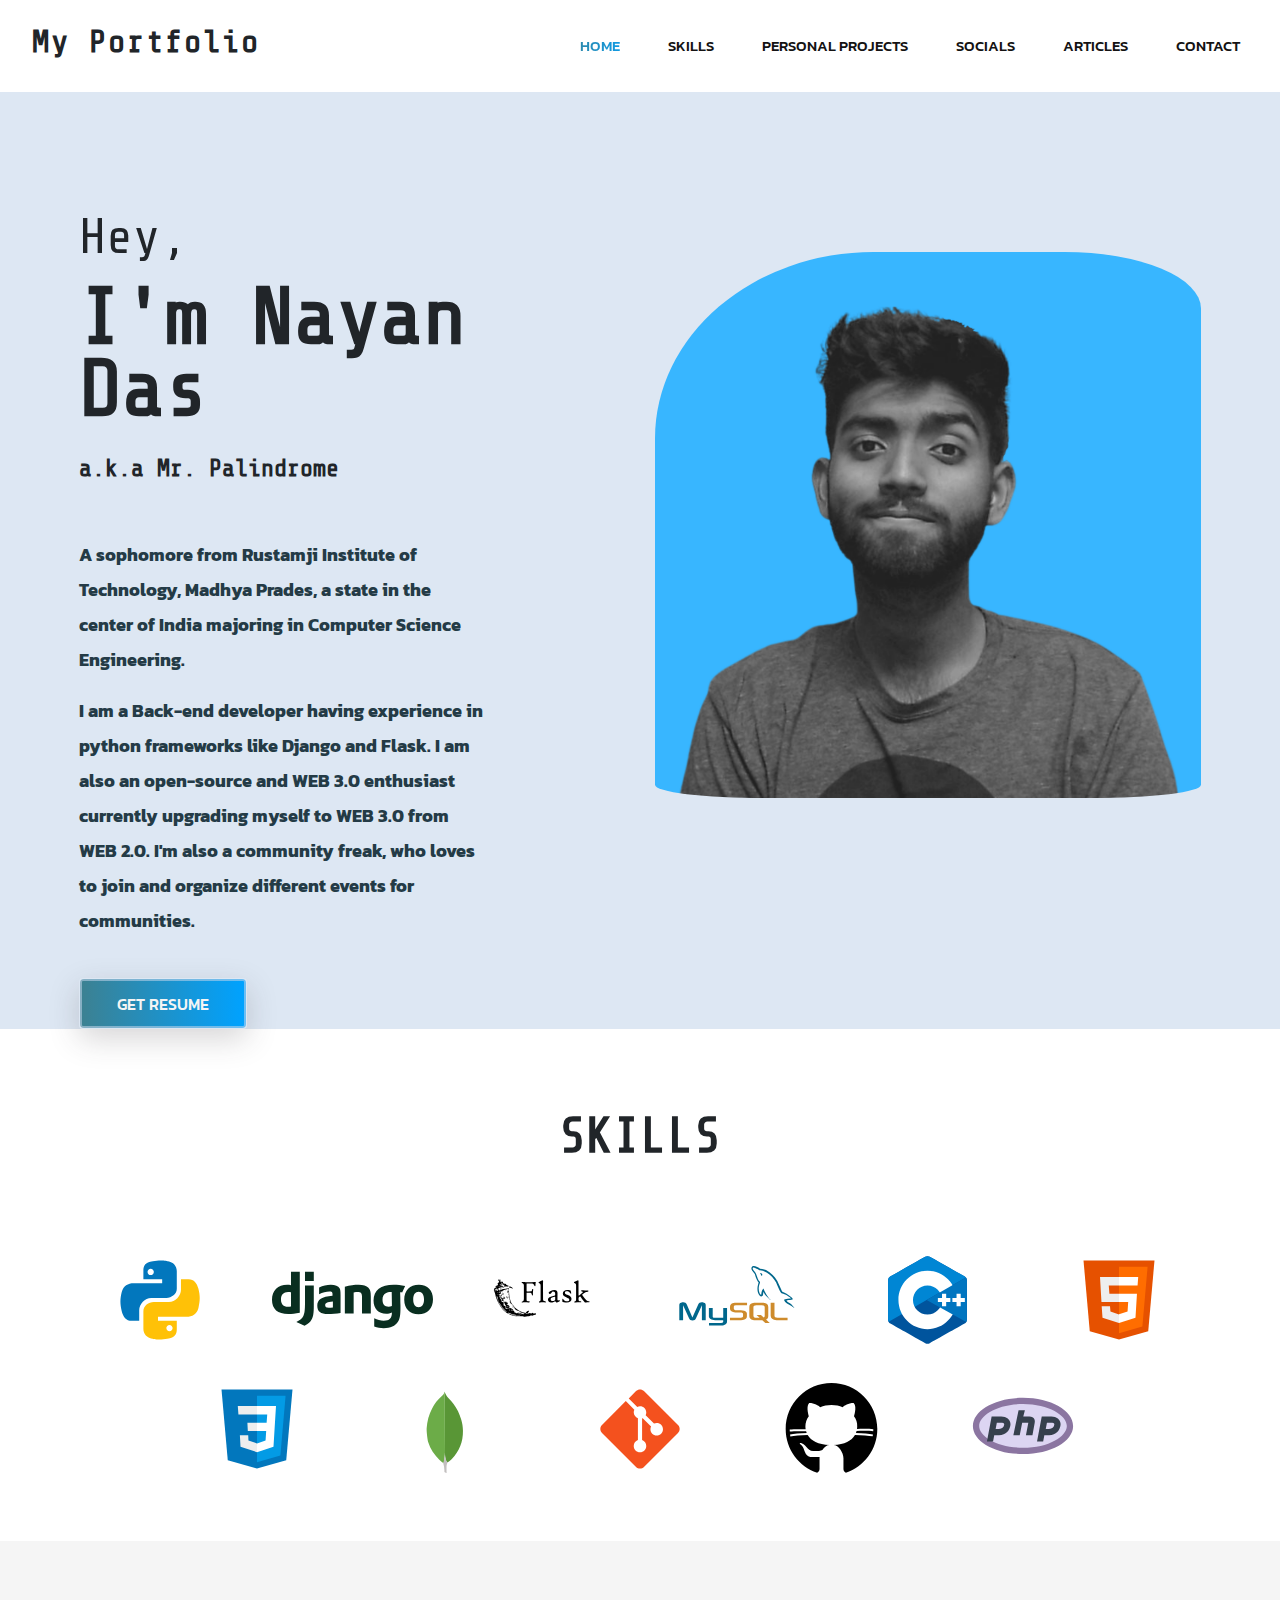
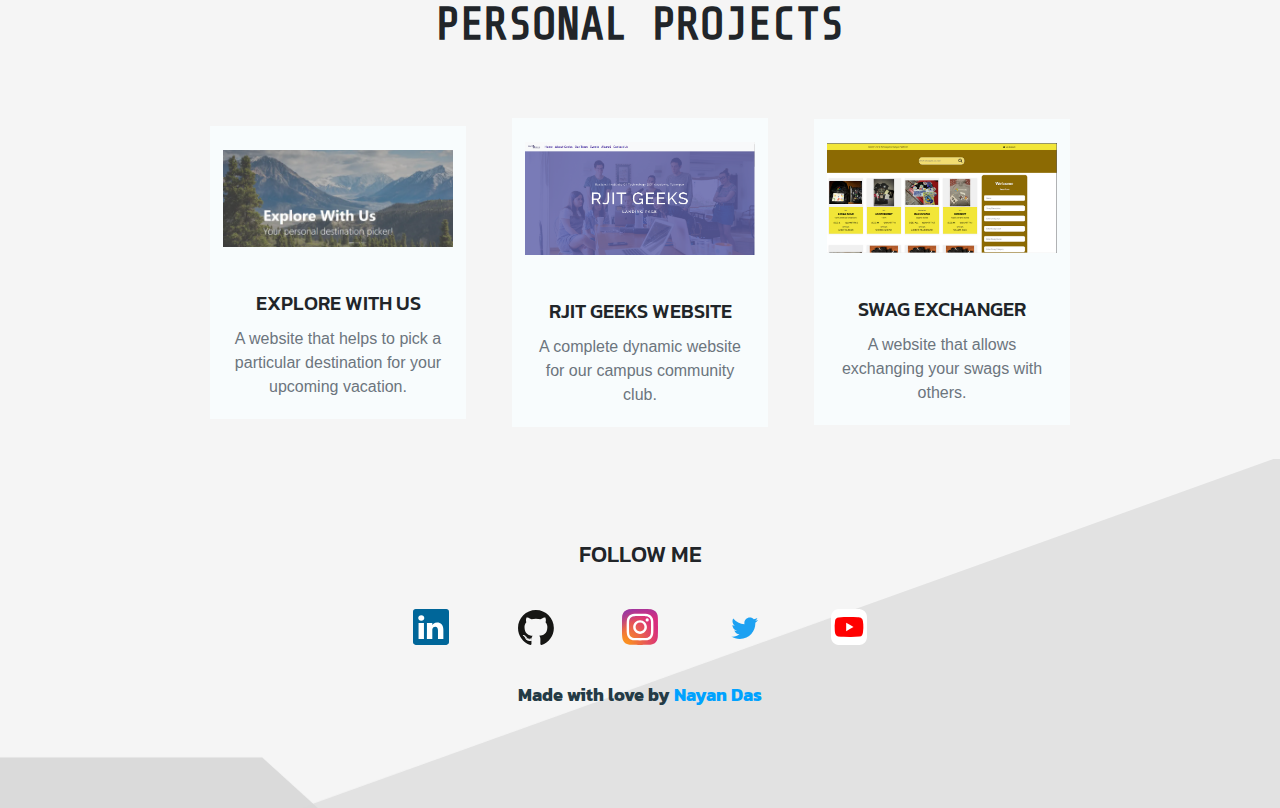
<file: Index.html>
<!DOCTYPE html>
<html lang="en">
  <head>
    <meta charset="UTF-8" />
    <meta name="viewport" content="width=device-width, initial-scale=1.0" />
    <meta http-equiv="X-UA-Compatible" content="ie=edge" />
    <title>Mr Palindrome|Home</title>
    <link rel="icon" type="image/x-icon" href="/img/fav.ico">

    <!--  Bootstrap css file  -->
    <link rel="stylesheet" href="css/bootstrap.min.css" />

    <!--  custom css file  -->
    <link rel="stylesheet" href="css/style.css" />

    <!--  Responsive css file  -->
    <link rel="stylesheet" href="css/responsive.css" />
  </head>

  <body>
    <!--  ======================= Start Header Area ============================== -->

    <header class="header_area">
      <div class="main-menu">
        <nav class="navbar navbar-expand-lg navbar-light">
          <!-- <a class="navbar-skill" href="#"
            >My Portfolio</a> -->
          <h2 class="text-head">My Portfolio</h2>
          <button
            class="navbar-toggler"
            type="button"
            data-toggle="collapse"
            data-target="#navbarNav"
            aria-controls="navbarNav"
            aria-expanded="false"
            aria-label="Toggle navigation"
          >
            <span class="navbar-toggler-icon"></span>
          </button>
          <div class="collapse navbar-collapse" id="navbarNav">
            <div class="mr-auto"></div>
            <ul class="navbar-nav">
              <li class="nav-item active">
                <a class="nav-link" href="#"
                  >Home <span class="sr-only">(current)</span></a
                >
              </li>
              <li class="nav-item">
                <a class="nav-link" href="#skills">Skills</a>
              </li>
              <li class="nav-item">
                <a class="nav-link" href="#personal-projects"
                  >Personal Projects</a
                >
              </li>
              <li class="nav-item">
                <a class="nav-link" href="#footer">Socials</a>
              </li>
              <li class="nav-item">
                <a class="nav-link" href="#">Articles</a>
              </li>
              <li class="nav-item">
                <a class="nav-link" href="#">Contact</a>
              </li>
            </ul>
          </div>
        </nav>
      </div>
    </header>

    <!--  ======================= End Header Area ============================== -->

    <!--  ======================= Start Main Area ================================ -->
    <main class="site-main">
      <!--  ======================= Start home Area =======================  -->
      <section class="site-banner">
        <div class="container">
          <div class="row">
            <div class="col-lg-6 col-md-12 site-title">
              <h3 class="title-text text-head">Hey,</h3>
              <h1 class="title-text text-head">I'm Nayan Das</h1>
              <h4 class="title-text text-head">a.k.a Mr. Palindrome</h4>
              <div class="paragraph py-4 w-75">
                <p class="para">
                  A sophomore from Rustamji Institute of Technology, Madhya Prades, a state in the center of India majoring in Computer Science Engineering.
                </p>
                <p class="para">
                  I am a Back-end developer having experience in python frameworks like Django and Flask. I am also an open-source and WEB 3.0 enthusiast currently upgrading myself to WEB 3.0 from WEB 2.0. I'm also a community freak, who loves to join and organize different events for communities.
                </p>
              </div>
              <div class="site-buttons">
                <div class="d-flex flex-row flex-wrap">
                  <button
                    type="button"
                    onClick="window.open('https://drive.google.com/file/d/1NYNaoYjX6xhb97rQkBpoge2yb9KsCC-D/view?usp=sharing');"
                    class="btn button primary-button mr-4 text-uppercase"
                  >
                    Get Resume
                  </button>
                </div>
              </div>
            </div>
            <div class="col-lg-6 col-md-12 banner-image">
              <img
                src="./img/dp.png"
                alt="banner-img"
                class="img-fluid"
                style="border-radius: 40% 25% 20% 20%"
              />
            </div>
          </div>
        </div>
      </section>
      <!--  ======================= End home Area =======================  -->

      <!--  ======================== Start skill Area ==============================  -->

      <section class="skill-area" id="skills">
        <div class="container-fluid">
          <div class="row">
            <div class="col-lg-12 text-center projects-title">
              <h1
                class="text-uppercase title-text text-head"
                style="padding: 55px 0"
              >
                Skills
              </h1>
            </div>
          </div>
          <div class="row">
            <div class="first-row row">
              <div class="col-lg-2 col-md-4 col-sm-6">
                <div class="single-skill">
                  <img src="./img/skills/python.svg" alt="skill-1 " />
                </div>
              </div>
              <div class="col-lg-2 col-md-4 col-sm-6">
                <div class="single-skill">
                  <img src="./img/skills/django.svg" alt="skill-2 " />
                </div>
              </div>
              <div class="col-lg-2 col-md-4 col-sm-6">
                <div class="single-skill">
                  <img src="./img/skills/flask.svg" alt="skill-3 " />
                </div>
              </div>
              <div class="col-lg-2 col-md-4 col-sm-6">
                <div class="single-skill">
                  <img src="./img/skills/mysql.svg" alt="skill-4" />
                </div>
              </div>
              <div class="col-lg-2 col-md-4 col-sm-6">
                <div class="single-skill">
                  <img src="./img/skills/c++.svg" alt="skill-5 " />
                </div>
              </div>
              <div class="col-lg-2 col-md-4 col-sm-6">
                <div class="single-skill">
                  <img src="./img/skills/html.svg" alt="skill-6" />
                </div>
              </div>
              <div class="col-lg-2 col-md-4 col-sm-6">
                <div class="single-skill">
                  <img src="./img/skills/css3.svg" alt="skill-7 " />
                </div>
              </div>
              <div class="col-lg-2 col-md-4 col-sm-6">
                <div class="single-skill">
                  <img src="./img/skills/mongodb.svg" alt="skill-8 " />
                </div>
              </div>
              <div class="col-lg-2 col-md-4 col-sm-6">
                <div class="single-skill">
                  <img src="./img/skills/git.svg" alt="skill-9" />
                </div>
              </div>
              <div class="col-lg-2 col-md-4 col-sm-6">
                <div class="single-skill">
                  <img src="./img/skills/github.svg" alt="skill-9" />
                </div>
              </div>
              <div class="col-lg-2 col-md-4 col-sm-6">
                <div class="single-skill">
                  <img src="./img/skills/php.svg" alt="PHP" />
                </div>
              </div>
            </div>
          </div>
        </div>
      </section>

      <!--  ======================== End skill Area ==============================  -->

      <!--  ====================== Start project Area =============================  -->

      <section class="projects-area" id="personal-projects">
        <div class="container">
          <div class="row">
            <div class="col-lg-12 text-center projects-title">
              <h1 class="text-uppercase title-text text-head">
                Personal Projects
              </h1>
            </div>
          </div>
          <div class="container projects-list">
            <div class="row first-row">
              <div class="col-lg-3 col-md-6 col-sm-12">
                <div class="projects">
                  <div class="project-img text-center py-4">
                    <img src="./img/ewu.webp" alt="projects-1" />
                  </div>
                  <div class="card-body text-center">
                    <h5 class="card-title text-uppercase font-roboto">
                      Explore With Us
                    </h5>
                    <p class="card-text text-secondary">
                      A website that helps to pick a particular destination for
                      your upcoming vacation.
                    </p>
                  </div>
                </div>
              </div>
              <div class="col-lg-3 col-md-6 col-sm-12">
                <div class="projects">
                  <div class="project-img text-center py-4">
                    <img src="./img/rjitgeeks.png" alt="projects-2" />
                  </div>
                  <div class="card-body text-center">
                    <h5 class="card-title text-uppercase font-roboto">
                      RJIT Geeks Website
                    </h5>
                    <p class="card-text text-secondary">
                      A complete dynamic website for our campus community club.
                    </p>
                  </div>
                </div>
              </div>
              <div class="col-lg-3 col-md-6 col-sm-12">
                <div class="projects">
                  <div class="project-img text-center py-4">
                    <img src="./img/swagexchanger.png" alt="projects-3" />
                  </div>
                  <div class="card-body text-center">
                    <h5 class="card-title text-uppercase font-roboto">
                      Swag Exchanger
                    </h5>
                    <p class="card-text text-secondary">
                      A website that allows exchanging your swags with others.
                    </p>
                  </div>
                </div>
              </div>
            </div>
          </div>
        </div>
      </section>

      <!--  ====================== End project Area =============================  -->
    </main>
    <!--  ======================= End Main Area ================================ -->

    <footer class="footer-area" id="footer">
      <div class="container">
        <div class="">
          <div class="social text-center">
            <h5 class="text-uppercase">Follow me</h5>
            <a href="https://linkedin.com/in/mr-palindrome" target="_blank" rel="noopener noreferrer"
              ><img src="./img/skills/linkedin-icon-2.svg"  alt="LinkedIN"
            /></a>
            <a href="https://github.com/mr-palindrome" target="_blank"  rel="noopener noreferrer"
              ><img src="./img/skills/github-icon-1.svg" " alt="GitHub"
            /></a>
            <a href="https://www.instagram.com/mr.__palindrome/" target="_blank" rel="noopener noreferrer"
              ><img src="./img/skills/instagram.svg"  alt="Instagram"
            /></a>
            <a href="https://twitter.com/Mr__palindrome" target="_blank" rel="noopener noreferrer"
              ><img src="./img/skills/twitter-6.svg"  alt="Twitter"
            /></a>
            <a href="https://www.youtube.com/channel/UCd-VvDmp4mWUq1RPBqp086w" target="_blank" rel="noopener noreferrer"
              ><img src="./img/skills/youtube-3.svg"  alt="Youtube"
            /></a>
          </div>
          <div class="copyrights text-center">
            <p class="para">
                Made with love by
                <a href="#"><span style="color: #00a2ff;">Nayan Das</span></a>
            </p>
        </div>
        </div>
      </div>
    </footer>

    <!--  Jquery js file  -->
    <script src="js/jquery.3.4.1.js"></script>

    <!--  Bootstrap js file  -->
    <script src="js/bootstrap.min.js"></script>

    <!--  custom js file  -->
    <script src="js/main.js"></script>
  </body>
</html>
</file>
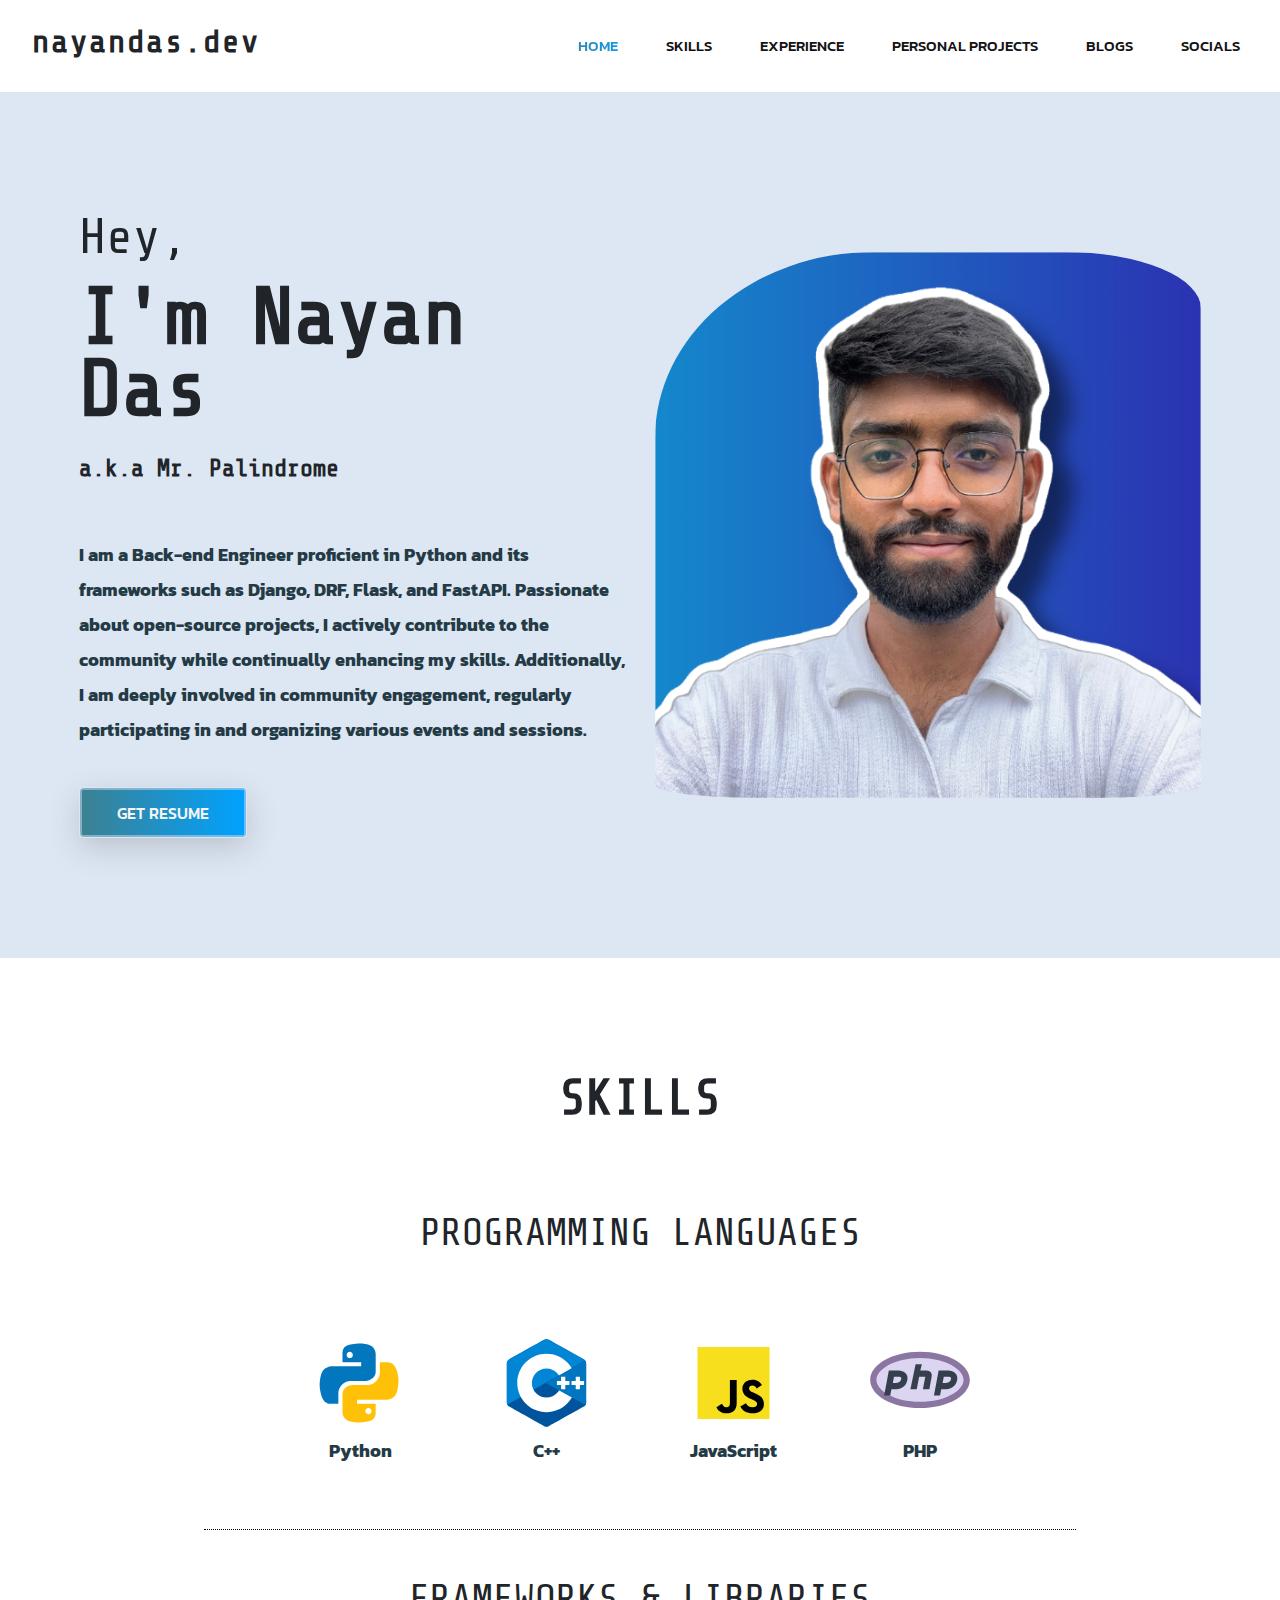
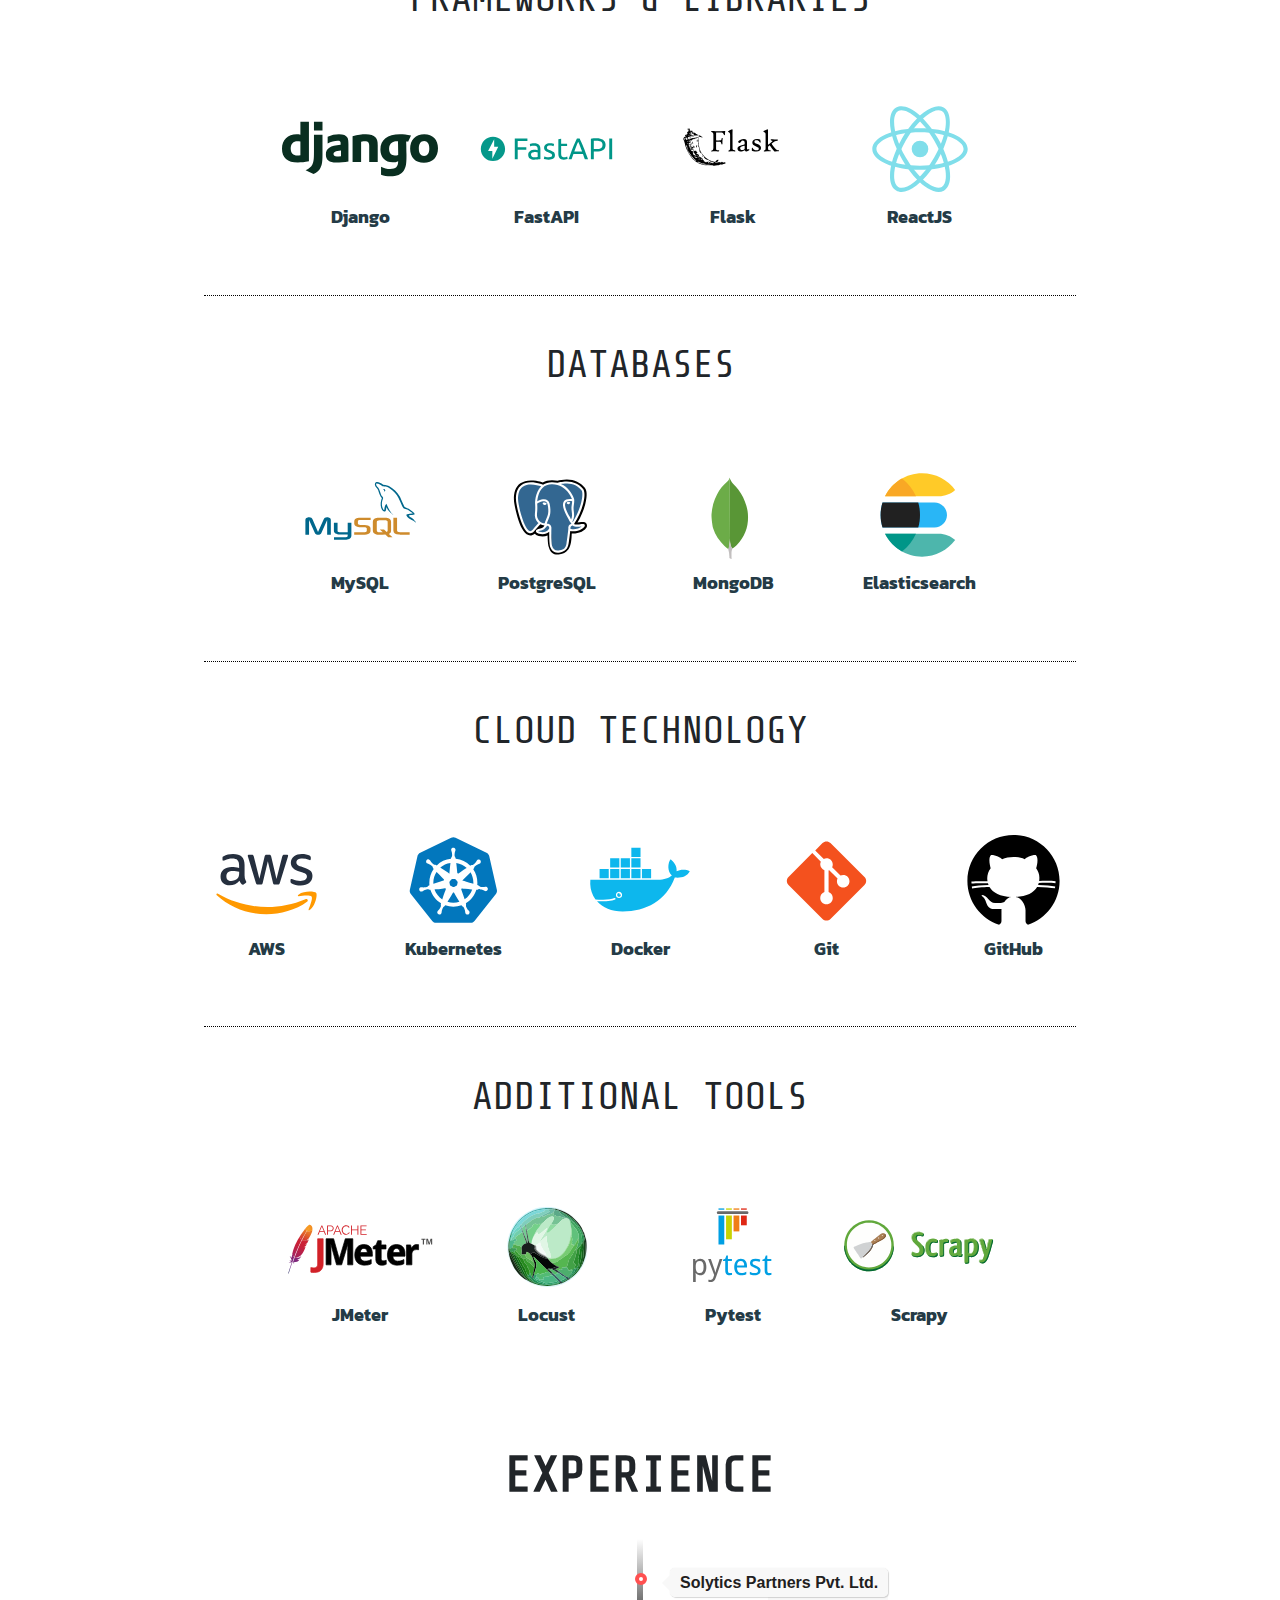
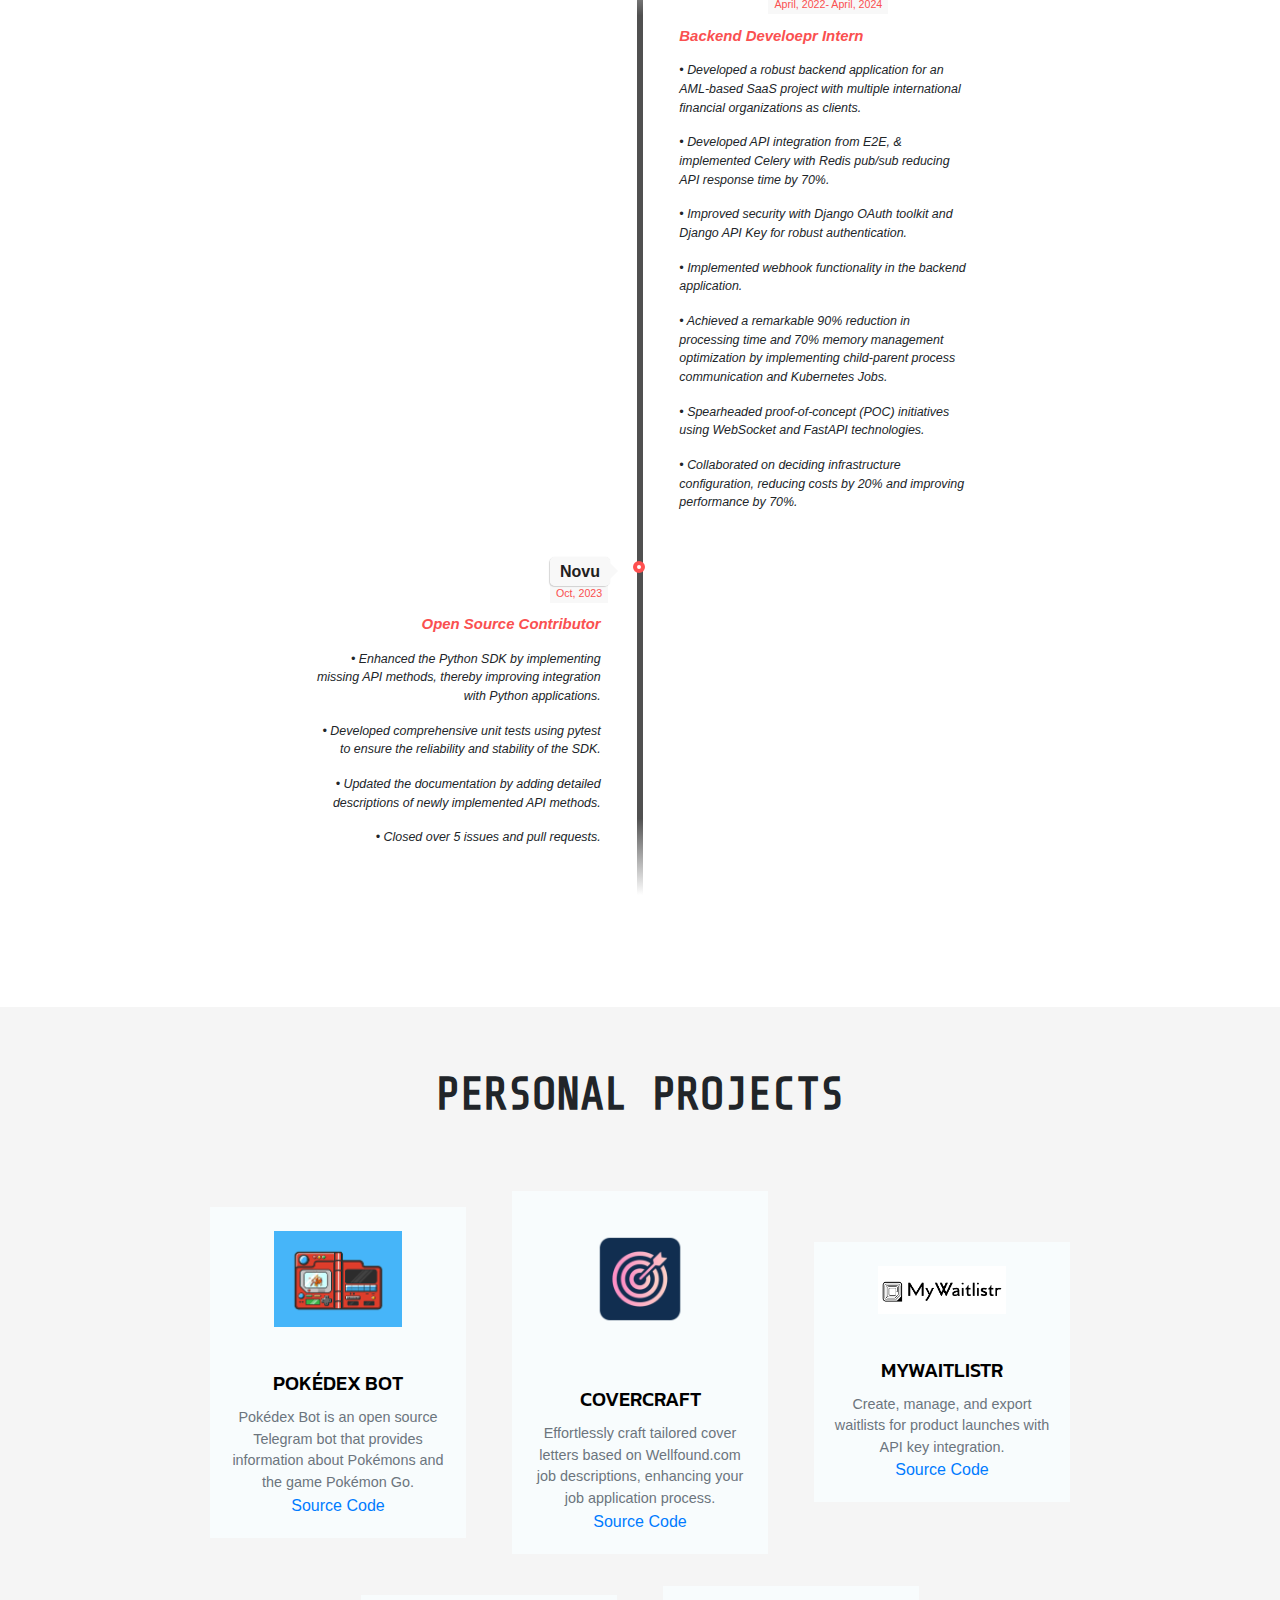
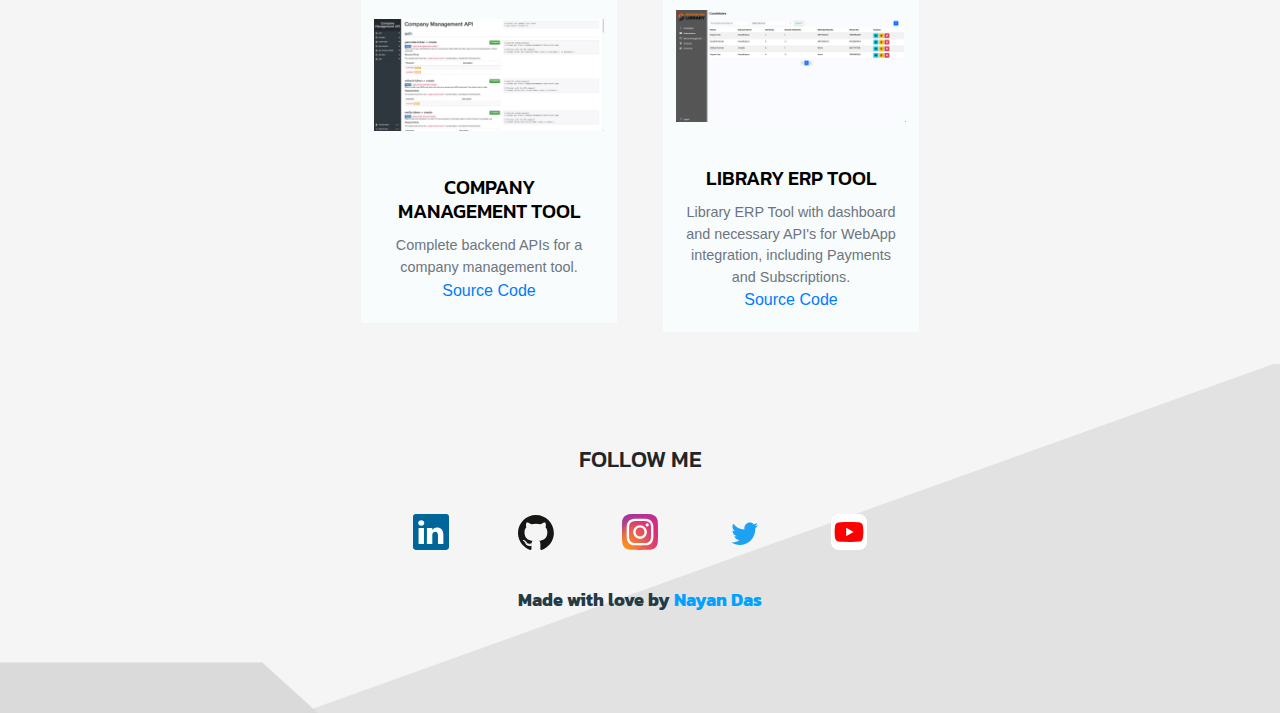
<file: index.html>
<!DOCTYPE html>
<html lang="en">

<head>
  <meta charset="UTF-8" />
  <meta name="viewport" content="width=device-width, initial-scale=1.0" />
  <meta http-equiv="X-UA-Compatible" content="ie=edge" />
  <meta name="twitter:image:src" content="https://avatars.githubusercontent.com/u/56421861?v=4?s=400">
  <meta name="twitter:description"
    content="I am a Back-end developer having experience in python framework like Django. I am also an open-source and cyber security enthusiast. I'm also a community freak, who loves to join and organize different events for communities.">
  <meta property="og:image" content="https://avatars.githubusercontent.com/u/56421861?v=4?s=400">
  <meta property="og:image:alt" content="Nayan Das">
  <meta property="og:title" content="Nayan's Portfolio">
  <meta property="og:url" content="https://nayandas.dev/">
  <meta property="og:description"
    content="I am a Back-end developer having experience in python framework like Django. I am also an open-source and cyber security enthusiast. I'm also a community freak, who loves to join and organize different events for communities.">
  <title>Nayan Das|Home</title>
  <link rel="icon" type="image/x-icon" href="/img/fav.ico" />
  <link href='https://fonts.googleapis.com/css?family=Open+Sans:400,300,300italic,400italic,600,600italic,700,700italic'
    rel='stylesheet' type='text/css'>
  <!-- <link href="https://cdn.jsdelivr.net/npm/bootstrap@5.3.3/dist/css/bootstrap.min.css" rel="stylesheet"
    integrity="sha384-QWTKZyjpPEjISv5WaRU9OFeRpok6YctnYmDr5pNlyT2bRjXh0JMhjY6hW+ALEwIH" crossorigin="anonymous"> -->
  <!--  Bootstrap css file  -->
  <link rel="stylesheet" href="css/bootstrap.min.css" />
  <!--  custom css file  -->
  <link rel="stylesheet" href="css/style.css" />
  <!--  Responsive css file  -->
  <link rel="stylesheet" href="css/responsive.css" />
</head>

<body>
  <!--  ======================= Start Header Area ============================== -->
  <header class="header_area">
    <div class="main-menu">
      <nav class="navbar navbar-expand-lg navbar-light">
        <!-- <a class="navbar-skill" href="#">My Portfolio</a> -->
        <h2 class="text-head navbar-skill">nayandas.dev</h2>
        <button class="navbar-toggler" type="button" data-toggle="collapse" data-target="#navbarNav"
          aria-controls="navbarNav" aria-expanded="false" aria-label="Toggle navigation">
          <span class="navbar-toggler-icon"></span>
        </button>
        <div class="collapse navbar-collapse" id="navbarNav">
          <div class="mr-auto"></div>
          <ul class="navbar-nav">
            <li class="nav-item active">
              <a class="nav-link" href="#">Home <span class="sr-only">(current)</span></a>
            </li>
            <li class="nav-item">
              <a class="nav-link" href="#skills">Skills</a>
            </li>
            <li class="nav-item">
              <a class="nav-link" href="#experience">Experience</a>
            </li>
            <li class="nav-item">
              <a class="nav-link" href="#personal-projects">Personal Projects</a>
            </li>
            <li class="nav-item">
              <a class="nav-link" href="https://blog.nayandas.dev/" target="_blank">Blogs</a>
            </li>
            <li class="nav-item">
              <a class="nav-link" href="#footer">Socials</a>
            </li>
          </ul>
        </div>
      </nav>
    </div>
  </header>

  <!--  ======================= End Header Area ============================== -->

  <!--  ======================= Start Main Area ================================ -->
  <main class="site-main">
    <!--  ======================= Start home Area =======================  -->
    <section class="site-banner">
      <div class="container">
        <div class="row">
          <div class="col-lg-6 col-md-12 site-title">
            <h3 class="title-text text-head">Hey,</h3>
            <h1 class="title-text text-head">I'm Nayan Das</h1>
            <h4 class="title-text text-head">a.k.a Mr. Palindrome</h4>
            <div class="paragraph py-4 w-73">
              <p class="para">
                I am a Back-end Engineer proficient in Python and its frameworks such as Django, DRF, Flask, and
                FastAPI. Passionate about open-source projects, I actively contribute to the community while continually
                enhancing my skills. Additionally, I am deeply involved in community engagement, regularly participating
                in and organizing various events and sessions.
              </p>
              <!-- <p class="para">
                    Known for my dedication to quality and innovation, I am committed to delivering exceptional results in every project I undertake. I thrive in collaborative environments and am always eager to tackle new challenges head-on. My combination of technical expertise and a proactive approach makes me an asset to any team or project.
                </p> -->
            </div>
            <div class="site-buttons">
              <div class="d-flex flex-row flex-wrap">
                <button type="button"
                  onClick="window.open('https://drive.google.com/file/d/1NSgOusawKY7Wo8_BtPKgERUDV2yASmro/view?usp=sharing');"
                  class="btn button primary-button mr-4 text-uppercase">
                  Get Resume
                </button>
              </div>
            </div>
          </div>
          <div class="col-lg-6 col-md-12 banner-image">
            <img src="./img/profile.png" alt="https://nayandas.dev/img/dp.png" class="img-fluid"
              style="border-radius: 40% 25% 20% 20%" />
          </div>
        </div>
      </div>
    </section>
    <!--  ======================= End home Area =======================  -->

    <!--  ======================== Start skill Area ==============================  -->

    <section class="skill-area" id="skills">
      <div class="container-fluid">
        <div class="row">
          <div class="col-lg-12 text-center skill-title">
            <h1 class="text-uppercase title-text text-head" style="padding: 55px 0">
              Skills
            </h1>
            <p class="text-uppercase title-text text-head sub-skills">
              Programming Languages
            </p>
          </div>
        </div>
        <div>
          <div class="first-row row">
            <div class="col-lg-2 col-md-4 col-sm-6">
              <div class="single-skill">
                <img src="./img/skills/python.svg" alt="Python " />
                <p class="para">Python</p>
              </div>
            </div>
            <div class="col-lg-2 col-md-4 col-sm-6">
              <div class="single-skill">
                <img src="./img/skills/c++.svg" alt="C++ " />
                <p class="para">C++</p>
              </div>
            </div>
            <div class="col-lg-2 col-md-4 col-sm-6">
              <div class="single-skill">
                <img src="./img/skills/JavaScript.svg" alt="JavaScript" />
                <p class="para">JavaScript</p>
              </div>
            </div>
            <div class="col-lg-2 col-md-4 col-sm-6">
              <div class="single-skill">
                <img src="./img/skills/php.svg" alt="PHP" />
                <p class="para">PHP</p>
              </div>
            </div>
          </div>
        </div>
        <div class="dotted-line"></div>
        <div class="row">
          <div class="col-lg-12 text-center skill-title">
            <p class="text-uppercase title-text text-head sub-skills">
              Frameworks & Libraries
            </p>
          </div>
        </div>

        <div>
          <div class="first-row row">
            <div class="col-lg-2 col-md-4 col-sm-6">
              <div class="single-skill">
                <img src="./img/skills/django.svg" alt="Django " />
                <p class="para">Django</p>
              </div>
            </div>
            <div class="col-lg-2 col-md-4 col-sm-6">
              <div class="single-skill">
                <img src="./img/skills/fastapi.svg" alt="FastAPI" />
                <p class="para">FastAPI</p>
              </div>
            </div>
            <div class="col-lg-2 col-md-4 col-sm-6">
              <div class="single-skill">
                <img src="./img/skills/flask.svg" alt="Flask" />
                <p class="para">Flask</p>
              </div>
            </div>
            <div class="col-lg-2 col-md-4 col-sm-6">
              <div class="single-skill">
                <img src="./img/skills/reactjs.svg" alt="Flask" />
                <p class="para">ReactJS</p>
              </div>
            </div>
          </div>
        </div>
        <div class="dotted-line"></div>
        <div class="row">
          <div class="col-lg-12 text-center skill-title">
            <p class="text-uppercase title-text text-head sub-skills">
              Databases
            </p>
          </div>
        </div>
        <div>
          <div class="first-row row">
            <div class="col-lg-2 col-md-4 col-sm-6">
              <div class="single-skill">
                <img src="./img/skills/mysql.svg" alt="MySQL" />
                <p class="para">MySQL</p>
              </div>
            </div>
            <div class="col-lg-2 col-md-4 col-sm-6">
              <div class="single-skill">
                <img src="./img/skills/postgresql.svg" alt="PostgreSQL" />
                <p class="para">PostgreSQL</p>
              </div>
            </div>
            <div class="col-lg-2 col-md-4 col-sm-6">
              <div class="single-skill">
                <img src="./img/skills/mongodb.svg" alt="MongoDB " />
                <p class="para">MongoDB</p>
              </div>
            </div>
            <div class="col-lg-2 col-md-4 col-sm-6">
              <div class="single-skill">
                <img src="./img/skills/elasticsearch.svg" alt="Elasticsearch " />
                <p class="para">Elasticsearch</p>
              </div>
            </div>
          </div>
        </div>
        <div class="dotted-line"></div>
        <div class="row">
          <div class="col-lg-12 text-center skill-title">
            <p class="text-uppercase title-text text-head sub-skills">
              Cloud Technology
            </p>
          </div>
        </div>
        <div>
          <div class="first-row row">
            <div class="col-lg-2 col-md-4 col-sm-6">
              <div class="single-skill">
                <img src="./img/skills/aws.svg" alt="AWS" />
                <p class="para">AWS</p>
              </div>
            </div>
            <div class="col-lg-2 col-md-4 col-sm-6">
              <div class="single-skill">
                <img src="./img/skills/kubernetes.svg" alt="Kubernetes" />
                <p class="para">Kubernetes</p>
              </div>
            </div>
            <div class="col-lg-2 col-md-4 col-sm-6">
              <div class="single-skill">
                <img src="./img/skills/docker.svg" alt="Docker" />
                <p class="para">Docker</p>
              </div>
            </div>
            <div class="col-lg-2 col-md-4 col-sm-6">
              <div class="single-skill">
                <img src="./img/skills/git.svg" alt="Git" />
                <p class="para">Git</p>
              </div>
            </div>
            <div class="col-lg-2 col-md-4 col-sm-6">
              <div class="single-skill">
                <img src="./img/skills/github.svg" alt="GitHub" />
                <p class="para">GitHub</p>
              </div>
            </div>
          </div>
        </div>
        <div class="dotted-line"></div>
        <div class="row">
          <div class="col-lg-12 text-center skill-title">
            <p class="text-uppercase title-text text-head sub-skills">
              Additional Tools
            </p>
          </div>
        </div>
        <div>
          <div class="first-row row">
            <div class="col-lg-2 col-md-4 col-sm-6">
              <div class="single-skill">
                <img src="./img/skills/jmeter.svg" alt="JMeter " />
                <p class="para">JMeter</p>
              </div>
            </div>
            <div class="col-lg-2 col-md-4 col-sm-6">
              <div class="single-skill">
                <img src="./img/skills/locust.svg" alt="Locust" />
                <p class="para">Locust</p>
              </div>
            </div>
            <div class="col-lg-2 col-md-4 col-sm-6">
              <div class="single-skill">
                <img src="./img/skills/pytest.svg" alt="Pytest" />
                <p class="para">Pytest</p>
              </div>
            </div>
            <div class="col-lg-2 col-md-4 col-sm-6">
              <div class="single-skill">
                <img src="./img/skills/scrapy.svg" alt="Scrapy" />
                <p class="para">Scrapy</p>
              </div>
            </div>
          </div>
        </div>
      </div>
    </section>

    <!--  ======================== End skill Area ==============================  -->
    <section class="exp-area" id="experience">
      <!-- The Timeline -->
      <div class="row">
        <div class="col-lg-12 text-center projects-title">
          <h1 class="text-uppercase title-text text-head">
            Experience
          </h1>
        </div>
      </div>
      <div>

        <ul class="timeline">

          <!-- Item 1 -->
          <li>
            <div class="direction-r">
              <div class="flag-wrapper">
                <a class="flag" target="_blank" href="https://www.linkedin.com/company/solytics-partners/">Solytics Partners Pvt.
                  Ltd.</a>
                <br>
                <span class="time-wrapper"><span class="time">April, 2022- April, 2024</span></span>
              </div>
              <div class="desc">
                <p class="exp-title">Backend Develoepr Intern</p>
                <p>• Developed a robust backend application for an AML-based SaaS project with multiple international
                  financial organizations as clients.</p>
                <p>• Developed API integration from E2E, & implemented Celery with Redis pub/sub reducing API response
                  time by 70%.</p>
                <p>• Improved security with Django OAuth toolkit and Django API Key for robust authentication.</p>
                <p>• Implemented webhook functionality in the backend application.</p>
                <p>• Achieved a remarkable 90% reduction in processing time and 70% memory management optimization by
                  implementing child-parent process communication and Kubernetes Jobs.</p>
                <p>• Spearheaded proof-of-concept (POC) initiatives using WebSocket and FastAPI technologies.</p>
                <p>• Collaborated on deciding infrastructure configuration, reducing costs by 20% and improving
                  performance by 70%.</p>
              </div>

            </div>
          </li>

          <!-- Item 2 -->
          <li>
            <div class="direction-l">
              <div class="flag-wrapper">
                <a class="flag" target="_blank" href="https://www.linkedin.com/company/novuco/">Novu</a>
                <br>
                <span class="time-wrapper"><span class="time">Oct, 2023</span></span>
              </div>
              <div class="desc">
                <p class="exp-title">Open Source Contributor</p>
                <p>• Enhanced the Python SDK by implementing missing API methods, thereby improving integration with
                  Python applications.</p>
                <p>• Developed comprehensive unit tests using pytest to ensure the reliability and stability of the
                  SDK.
                </p>
                <p>• Updated the documentation by adding detailed descriptions of newly implemented API methods.</p>
                <p>• Closed over 5 issues and pull requests.</p>

              </div>
            </div>
          </li>

        </ul>
      </div>

    </section>
    <!--  ====================== End Experience Area =============================  -->
    <!--  ====================== Start project Area =============================  -->

    <section class="projects-area" id="personal-projects">
      <div class="container-fluid">
        <div class="row">
          <div class="col-lg-12 text-center projects-title">
            <h1 class="text-uppercase title-text text-head">
              Personal Projects
            </h1>
          </div>
        </div>
        <div class="container projects-list">
          <div class="row first-row">
            <!-- <a href="https://github.com/mr-palindrome/Explore-With-Us" target="_blank" rel="noopener noreferrer"
              class="link">
              <div class="col-lg-3 col-md-6 col-sm-12">
                <div class="projects">
                  <div class="project-img text-center py-4">
                    <img src="./img/ewu.webp" alt="projects-1" />
                  </div>
                  <div class="card-body text-center">
                    <h5 class="card-title text-uppercase font-roboto">
                      Explore With Us
                    </h5>
                    <p class="card-text text-secondary mini-font">
                      A website that helps to pick a particular destination
                      for your upcoming vacation.
                    </p>
                    <a href="https://github.com/mr-palindrome/Explore-With-Us" target="_blank" rel="noopener noreferrer"
                      style="text-decoration: none">Source Code</a>
                  </div>
                </div>
              </div>
            </a>
            <a href="https://rjitgeeks.herokuapp.com/" target="_blank" rel="noopener noreferrer" class="link">
              <div class="col-lg-3 col-md-6 col-sm-12">
                <div class="projects">
                  <div class="project-img text-center py-4">
                    <img src="./img/rjitgeeks.png" alt="projects-2" />
                  </div>
                  <div class="card-body text-center">
                    <h5 class="card-title text-uppercase font-roboto">
                      RJIT Geeks Website
                    </h5>
                    <p class="card-text text-secondary mini-font">
                      A complete dynamic website for our campus community
                      club.
                    </p>
                    <a href="https://github.com/mr-palindrome/RJITGeeks" target="_blank" rel="noopener noreferrer"
                      style="text-decoration: none">Source Code</a>
                  </div>
                </div>
              </div>
            </a>
            <a href="http://remotebirdjobsapi.azurewebsites.net/" target="_blank" rel="noopener noreferrer"
              class="link">
              <div class="col-lg-3 col-md-6 col-sm-12">
                <div class="projects">
                  <div class="project-img text-center py-4">
                    <img src="./img/rbj.png" style="width: 50%" alt="projects-3" />
                  </div>
                  <div class="card-body text-center">
                    <h5 class="card-title text-uppercase font-roboto">
                      Remote Bird Jobs
                    </h5>
                    <p class="card-text text-secondary mini-font">
                      A rest API build with Flask which scrape twitter.
                    </p>
                    <a href="https://github.com/mr-palindrome/remotebirdjobs_api" target="_blank"
                      rel="noopener noreferrer" style="text-decoration: none">Source Code</a>
                  </div>
                </div>
              </div>
            </a> -->
            <a href="https://pokedexbot.nayandas.dev/" target="_blank" rel="noopener noreferrer" class="link">
              <div class="col-lg-3 col-md-6 col-sm-12">
                <div class="projects">
                  <div class="project-img text-center py-4">
                    <img src="./img/pokedex.png" style="width: 50%" alt="projects-3" />
                  </div>
                  <div class="card-body text-center">
                    <h5 class="card-title text-uppercase font-roboto">
                      Pokédex Bot
                    </h5>
                    <p class="card-text text-secondary mini-font">
                      Pokédex Bot is an open source Telegram bot that provides information about Pokémons and the game
                      Pokémon Go.
                    </p>
                    <a href="https://github.com/mr-palindrome/Pokedex_Bot/" target="_blank" rel="noopener noreferrer"
                      style="text-decoration: none">Source Code</a>
                  </div>
                </div>
              </div>
            </a>
            <a href="https://covercraft.nayandas.dev" target="_blank" rel="noopener noreferrer" class="link">
              <div class="col-lg-3 col-md-6 col-sm-12">
                <div class="projects">
                  <div class="project-img text-center py-4">
                    <img src="./img/covercraft.png" style="width: 50%" alt="projects-3" />
                  </div>
                  <div class="card-body text-center">
                    <h5 class="card-title text-uppercase font-roboto">
                      CoverCraft
                    </h5>
                    <p class="card-text text-secondary mini-font">
                      Effortlessly craft tailored cover letters based on Wellfound.com job descriptions, enhancing
                      your
                      job application process.
                    </p>
                    <a href="https://github.com/mr-palindrome/CoverCraft/" target="_blank" rel="noopener noreferrer"
                      style="text-decoration: none">Source Code</a>
                  </div>
                </div>
              </div>
            </a>
            <a href="http://app.mywaitlistr.nayandas.dev/" target="_blank" rel="noopener noreferrer" class="link">
              <div class="col-lg-3 col-md-6 col-sm-12">
                <div class="projects">
                  <div class="project-img text-center py-4">
                    <img src="./img/mywaitlistr.png" style="width: 50%" alt="projects-3" />
                  </div>
                  <div class="card-body text-center">
                    <h5 class="card-title text-uppercase font-roboto">
                      MyWaitlistr
                    </h5>
                    <p class="card-text text-secondary mini-font">
                      Create, manage, and export waitlists for product launches with API key integration.
                    </p>
                    <a href="https://github.com/mr-palindrome/MyWaitlistr" target="_blank" rel="noopener noreferrer"
                      style="text-decoration: none">Source Code</a>
                  </div>
                </div>
              </div>
            </a>
            <a href="https://company-management-theta.vercel.app/" target="_blank" rel="noopener noreferrer" class="link">
              <div class="col-lg-3 col-md-6 col-sm-12">
                <div class="projects">
                  <div class="project-img text-center py-4">
                    <img src="./img/company-management.png" alt="projects-1" />
                  </div>
                  <div class="card-body text-center">
                    <h5 class="card-title text-uppercase font-roboto">
                      Company Management Tool
                    </h5>
                    <p class="card-text text-secondary mini-font">
                      Complete backend APIs for a company management tool.
                    </p>
                    <a href="https://github.com/mr-palindrome/CompanyManagement" target="_blank" rel="noopener noreferrer"
                      style="text-decoration: none">Source Code</a>
                  </div>
                </div>
              </div>
            </a>
            <a href="https://app.destinationdoor.in/admin/" target="_blank" rel="noopener noreferrer" class="link">
              <div class="col-lg-3 col-md-6 col-sm-12">
                <div class="projects">
                  <div class="project-img text-center py-4">
                    <img src="./img/library-erp.png" alt="projects-1" />
                  </div>
                  <div class="card-body text-center">
                    <h5 class="card-title text-uppercase font-roboto">
                      Library ERP Tool
                    </h5>
                    <p class="card-text text-secondary mini-font">
                      Library ERP Tool with dashboard and necessary API's for WebApp integration, including Payments and Subscriptions.
                    </p>
                    <a href="https://github.com/mr-palindrome/destinationdoor-be" target="_blank" rel="noopener noreferrer"
                      style="text-decoration: none">Source Code</a>
                  </div>
                </div>
              </div>
            </a>
          </div>
        </div>
      </div>
    </section>

    <!--  ====================== End project Area =============================  -->
  </main>
  <!--  ======================= End Main Area ================================ -->

  <footer class="footer-area" id="footer">
    <div class="container">
      <div class="">
        <div class="social text-center">
          <h5 class="text-uppercase">Follow me</h5>
          <a href="https://linkedin.com/in/mr-palindrome" target="_blank" rel="noopener noreferrer"><img
              src="./img/skills/linkedin-icon-2.svg" alt="LinkedIN" /></a>
          <a href="https://github.com/mr-palindrome" target="_blank" rel="noopener noreferrer"><img
              src="./img/skills/github-icon-1.svg" alt=" GitHub" /></a>
          <a href="https://www.instagram.com/mr.__palindrome/" target="_blank" rel="noopener noreferrer"><img
              src="./img/skills/instagram.svg" alt="Instagram" /></a>
          <a href="https://twitter.com/Mr__palindrome" target="_blank" rel="noopener noreferrer"><img
              src="./img/skills/twitter-6.svg" alt="Twitter" /></a>
          <a href="https://www.youtube.com/channel/UCd-VvDmp4mWUq1RPBqp086w" target="_blank"
            rel="noopener noreferrer"><img src="./img/skills/youtube-3.svg" alt="Youtube" /></a>
        </div>
        <div class="copyrights text-center">
          <p class="para">
            Made with love by
            <a href="#"><span style="color: #00a2ff">Nayan Das</span></a>
          </p>
        </div>
      </div>
    </div>
  </footer>

  <!--  Jquery js file  -->
  <script src="js/jquery.3.4.1.js"></script>

  <!--  Bootstrap js file  -->
  <script src="js/bootstrap.min.js"></script>

  <!--  custom js file  -->
  <script src="js/main.js"></script>
</body>

</html>
</file>
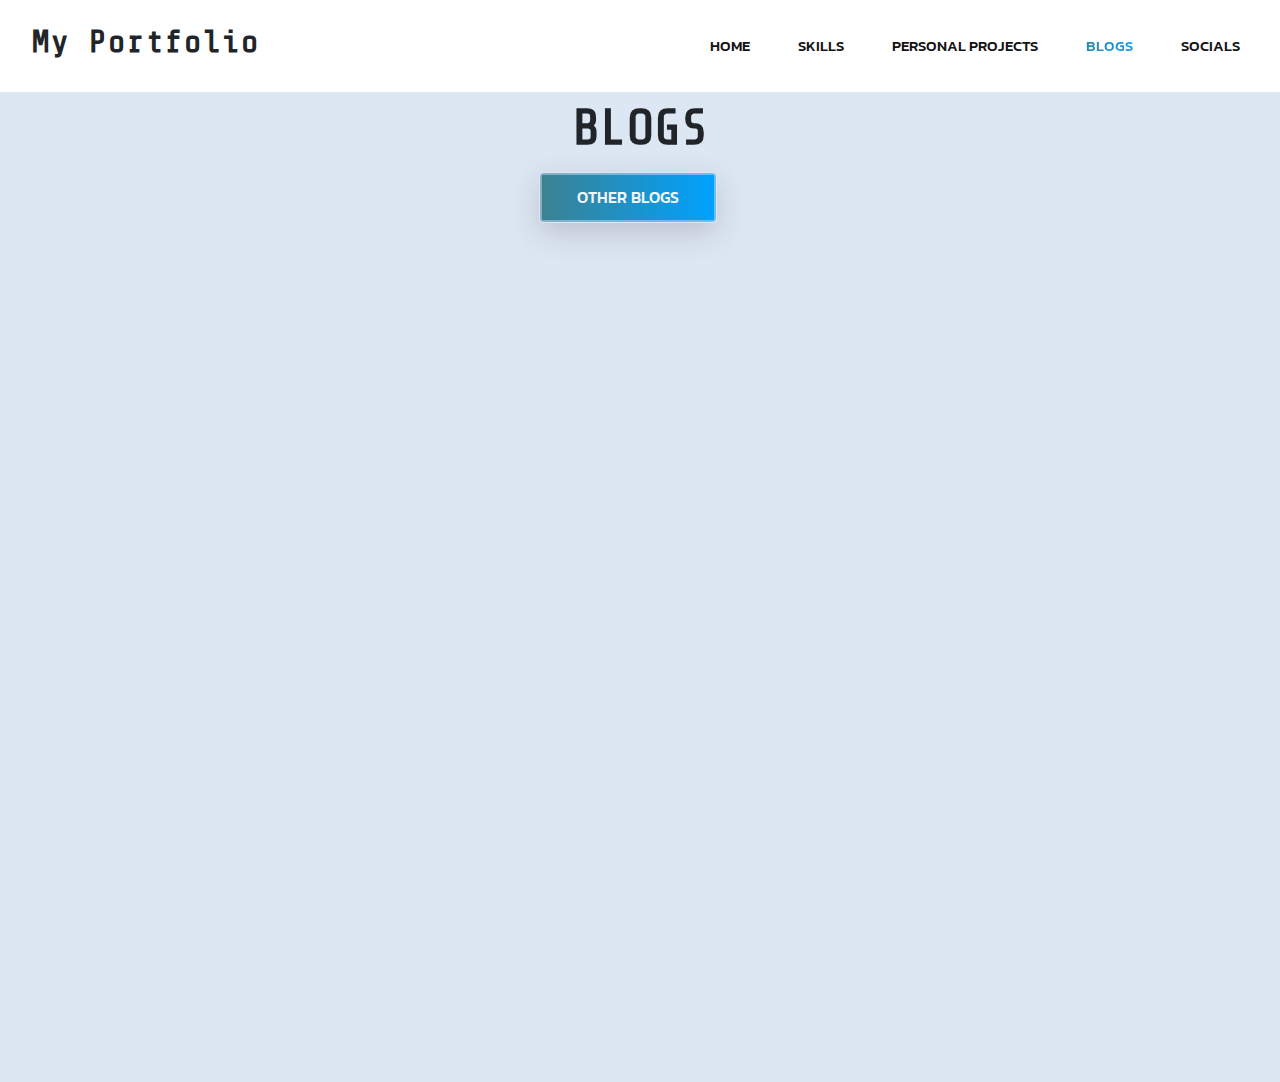
<file: blog.html>
<!DOCTYPE html>
<html lang="en">

<head>
    <meta charset="UTF-8" />
    <meta name="viewport" content="width=device-width, initial-scale=1.0" />
    <meta http-equiv="X-UA-Compatible" content="ie=edge" />
    <meta name="twitter:image:src" content="https://avatars.githubusercontent.com/u/56421861?v=4?s=400">
    </meta>
    <meta name="twitter:description"
        content="I am a Back-end developer having experience in python framework like Django. I am also an open-source and cyber security enthusiast. I'm also a community freak, who loves to join and organize different events for communities.">
    </meta>
    <meta property="og:image" content="https://avatars.githubusercontent.com/u/56421861?v=4?s=400">
    </meta>
    <meta property="og:image:alt" content="Nayan Das">
    </meta>
    <meta property="og:title" content="Nayan's Portfolio">
    </meta>
    <meta property="og:url" content="https://nayandas.dev/">
    </meta>
    <meta property="og:description"
        content="I am a Back-end developer having experience in python framework like Django. I am also an open-source and cyber security enthusiast. I'm also a community freak, who loves to join and organize different events for communities.">
    </meta>
    <title>Nayan Das|Other</title>
    <link rel="icon" type="image/x-icon" href="/img/fav.ico" />

    <!--  Bootstrap css file  -->
    <link rel="stylesheet" href="css/bootstrap.min.css" />

    <!--  custom css file  -->
    <link rel="stylesheet" href="css/style.css" />
    <link rel="stylesheet" href="css/blog.css">

    <!--  Responsive css file  -->
    <link rel="stylesheet" href="css/responsive.css" />
</head>

<body>
    <header class="header_area">
        <div class="main-menu">
            <nav class="navbar navbar-expand-lg navbar-light">
                <!-- <a class="navbar-skill" href="#"
              >My Portfolio</a> -->
                <h2 class="text-head navbar-skill">My Portfolio</h2>
                <button class="navbar-toggler" type="button" data-toggle="collapse" data-target="#navbarNav"
                    aria-controls="navbarNav" aria-expanded="false" aria-label="Toggle navigation">
                    <span class="navbar-toggler-icon"></span>
                </button>
                <div class="collapse navbar-collapse" id="navbarNav">
                    <div class="mr-auto"></div>
                    <ul class="navbar-nav">
                        <li class="nav-item">
                            <a class="nav-link" href="https://nayandas.dev/">Home </a>
                        </li>
                        <li class="nav-item">
                            <a class="nav-link" href="https://nayandas.dev/skills">Skills</a>
                        </li>
                        <li class="nav-item">
                            <a class="nav-link" href="https://nayandas.dev/personal-projects">Personal Projects</a>
                        </li>
                        <li class="nav-item active">
                            <a class="nav-link" href="#" target="_blank">Blogs<span
                                    class="sr-only">(current)</span></a>
                        </li>
                        <li class="nav-item">
                            <a class="nav-link" href="#footer">Socials</a>
                        </li>
                    </ul>
                </div>
            </nav>
        </div>
    </header>
    <!--  ======================= Start blog Area =======================  -->
    <script type="text/javascript" id="articles" src="js/blogapp.js"></script>
    <main class="other-main">
        <div class="row">
            <div class="col-lg-12 text-center projects-title">
              <h1 class="text-uppercase title-text text-head">
                blogs
              </h1>
            </div>
          </div>
        <div class="blog-main">
            <div class="container">

                <div class="app"></div>
                <script src="js/blogapp.js"></script>
            </div>
        </div>

        <div class=" show-more ">
            <div class="d-flex flex-row flex-wrap">
              <button
                type="button"
                onClick="window.open('https://blog.nayandas.dev/');"
                class="btn button primary-button mr-4 text-uppercase"
              >
                Other blogs
              </button>
            </div>
          </div>
    </main>
    <!--  ======================= End blog Area =======================  -->
        <!--  Jquery js file  -->
        <script src="js/jquery.3.4.1.js"></script>

        <!--  Bootstrap js file  -->
        <script src="js/bootstrap.min.js"></script>
    
        <!--  custom js file  -->
        <script src="js/main.js"></script>
</body>

</html>
</file>
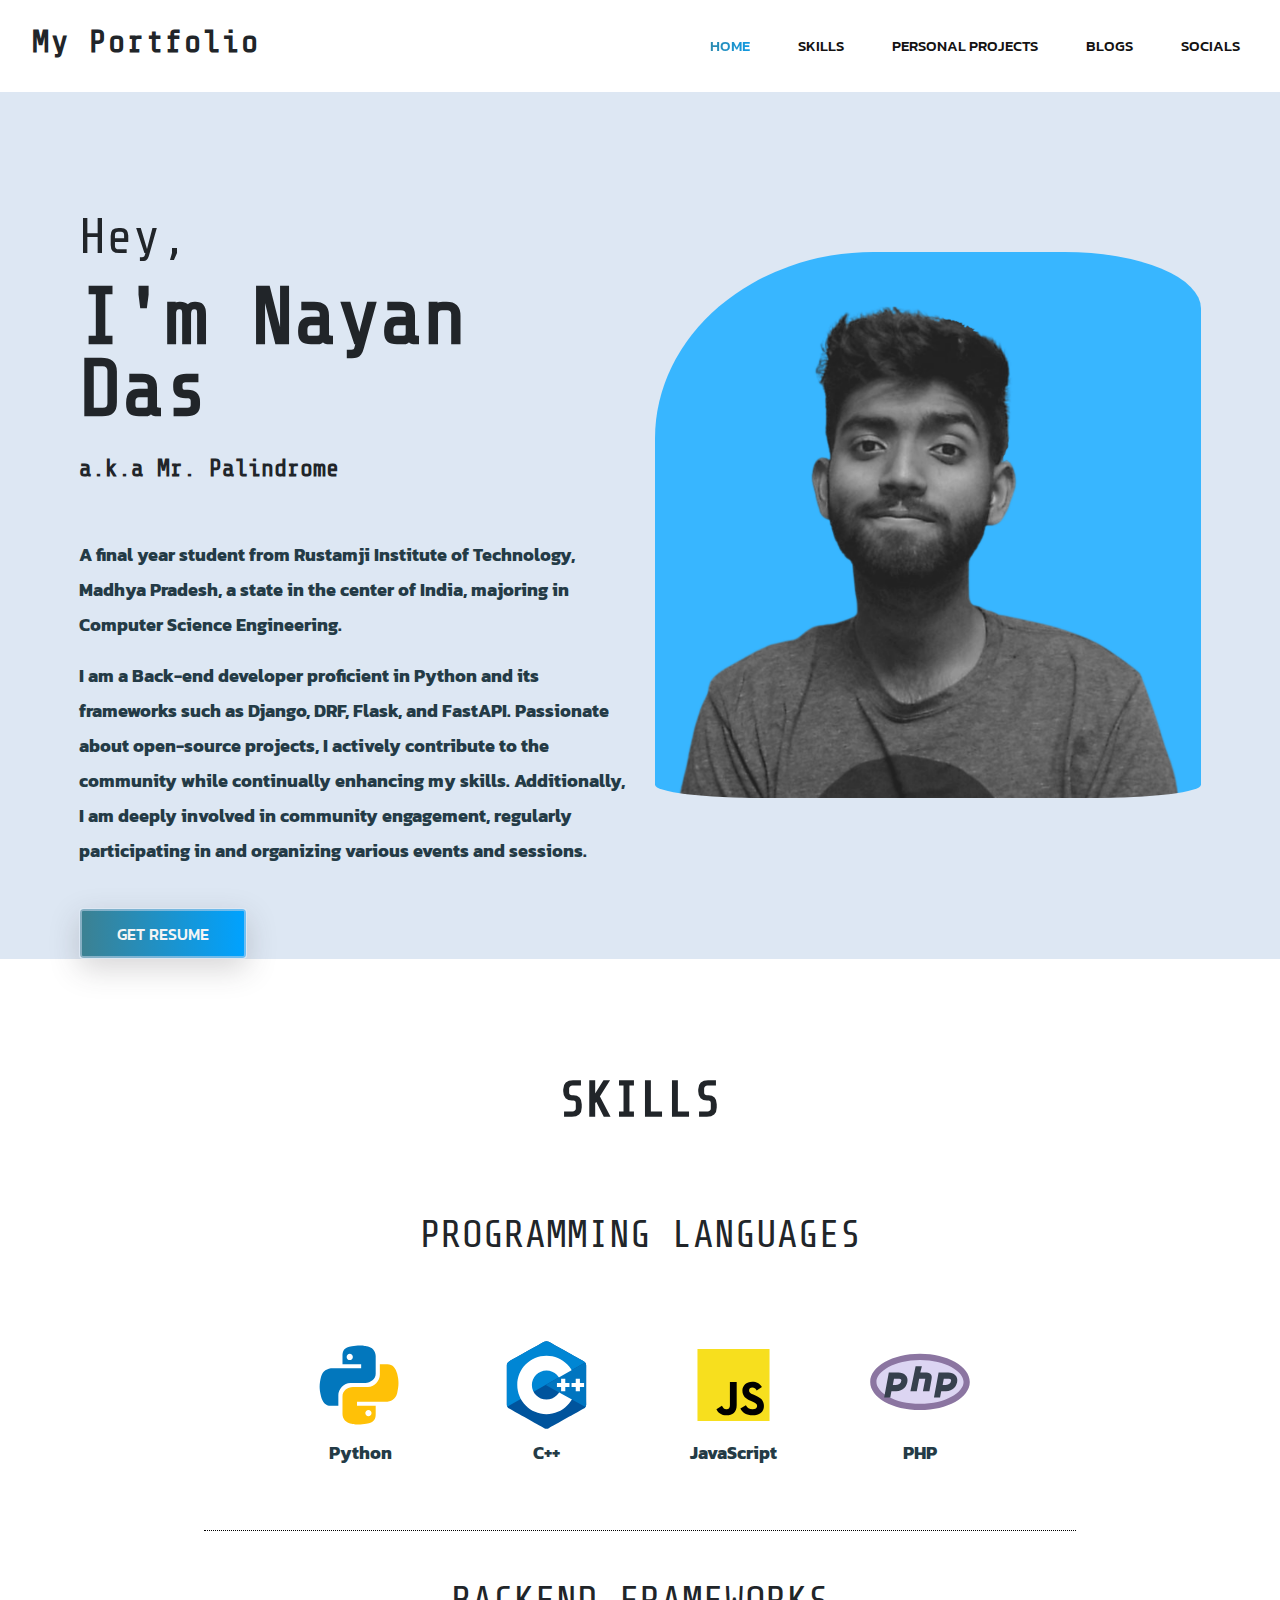
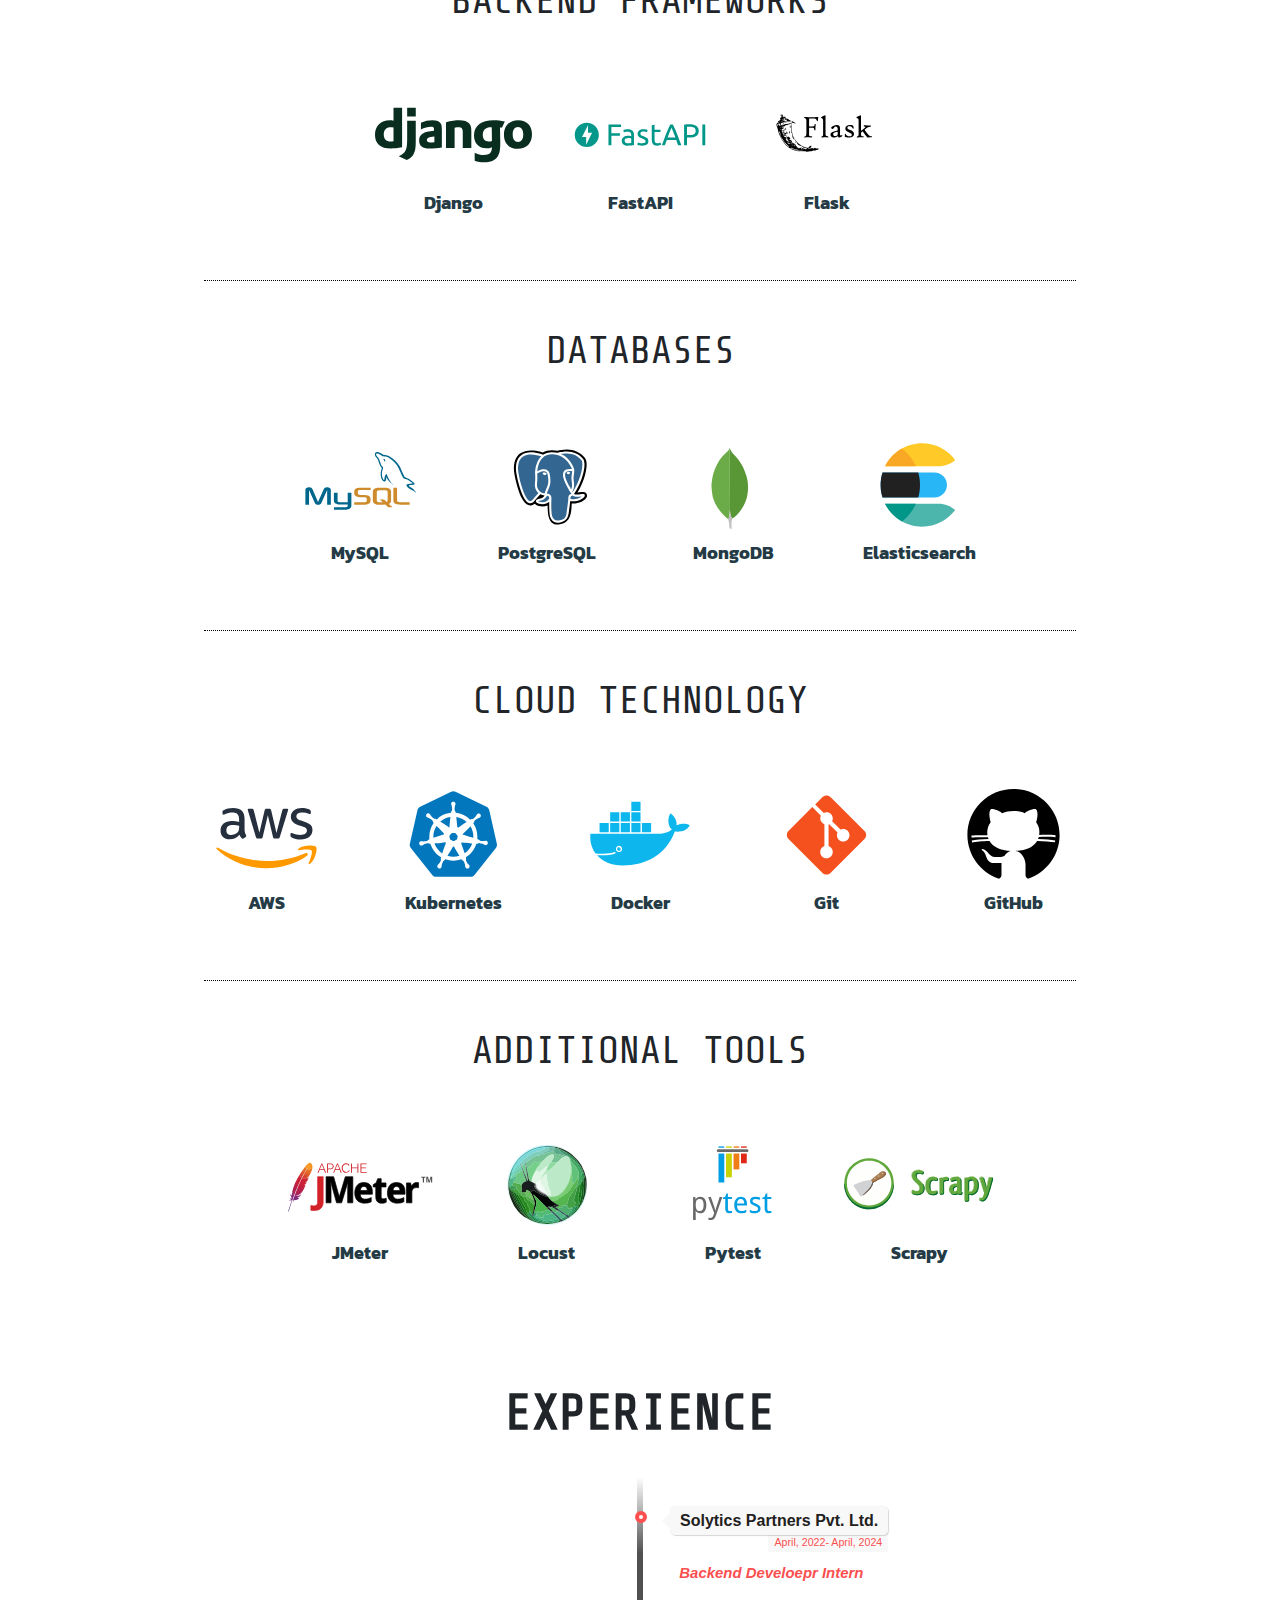
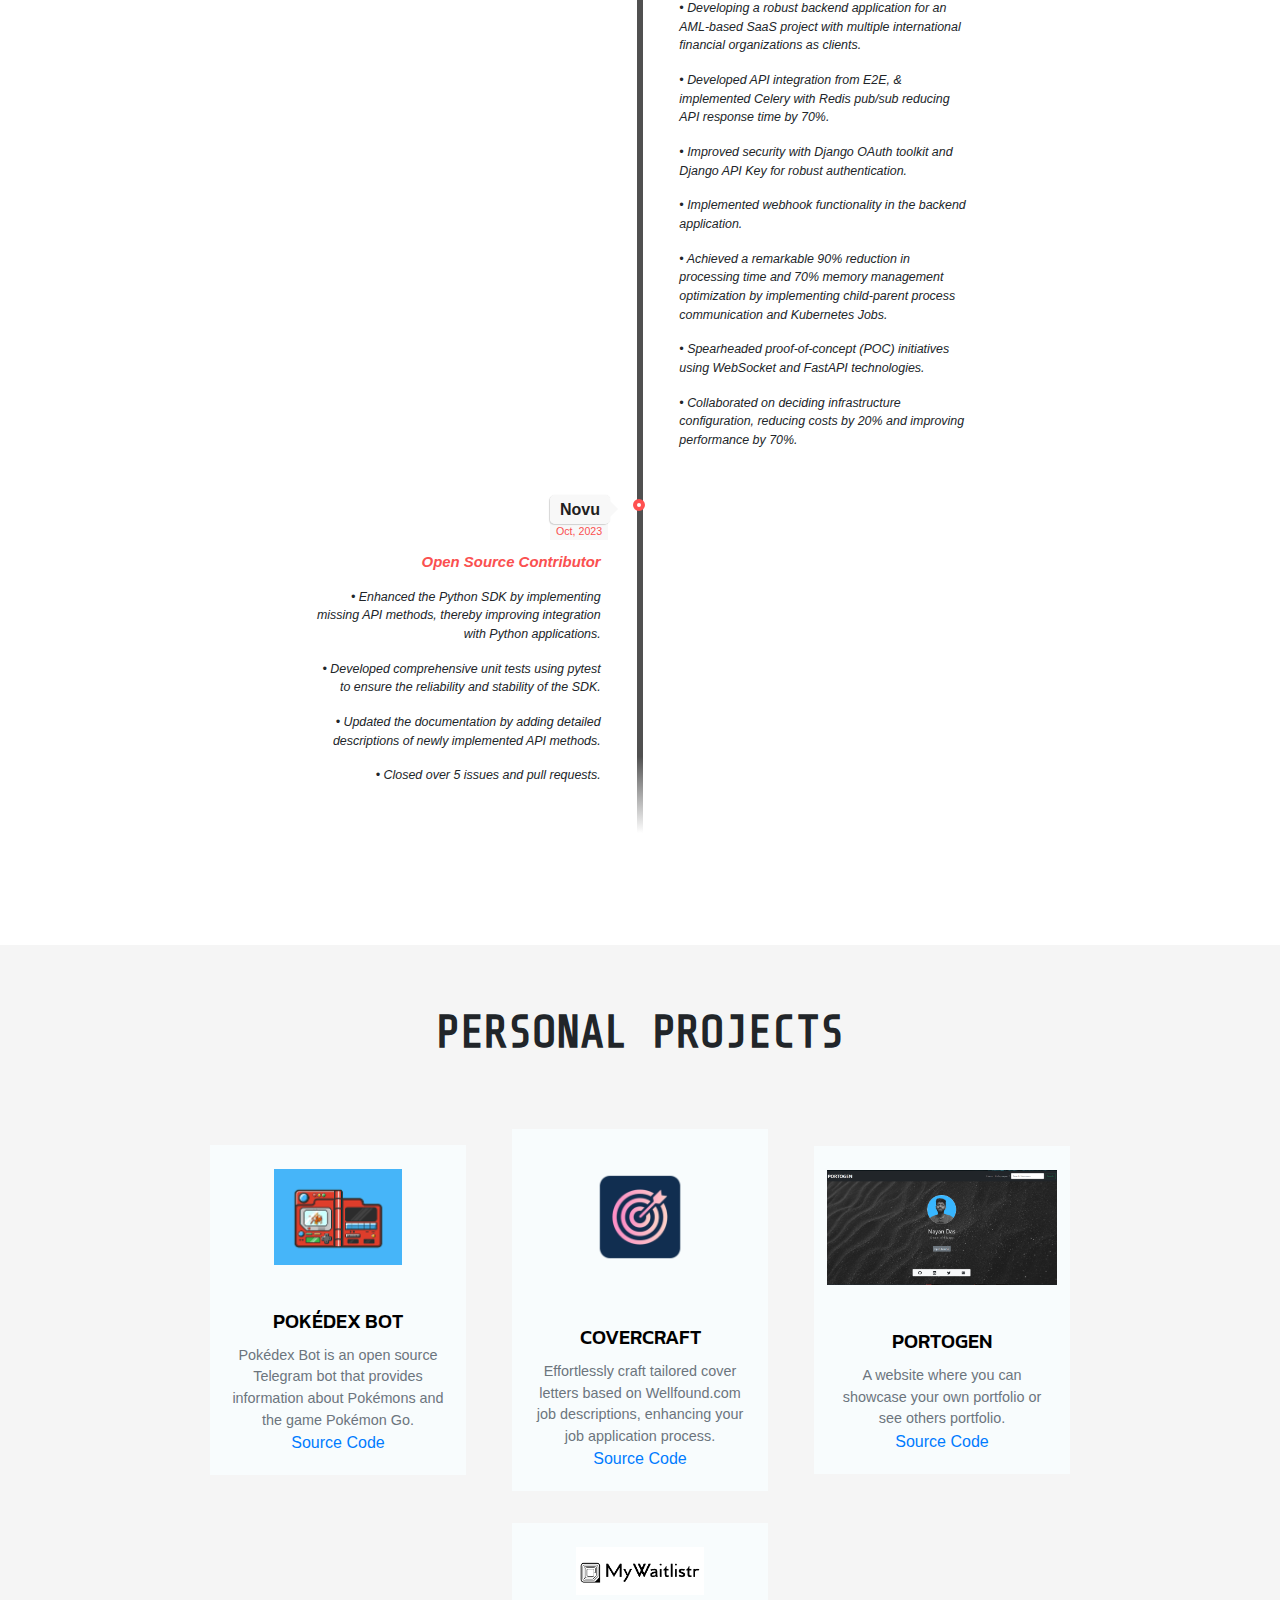
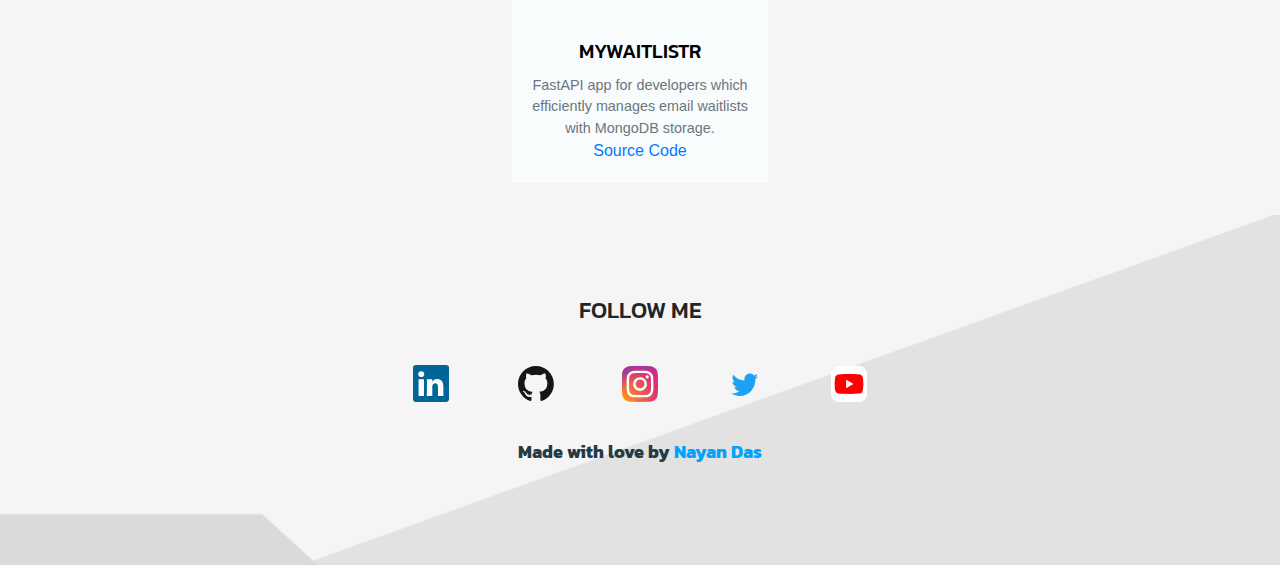
<file: test.html>
<!DOCTYPE html>
<html lang="en">

<head>
  <meta charset="UTF-8" />
  <meta name="viewport" content="width=device-width, initial-scale=1.0" />
  <meta http-equiv="X-UA-Compatible" content="ie=edge" />
  <meta name="twitter:image:src" content="https://avatars.githubusercontent.com/u/56421861?v=4?s=400">
  <meta name="twitter:description"
    content="I am a Back-end developer having experience in python framework like Django. I am also an open-source and cyber security enthusiast. I'm also a community freak, who loves to join and organize different events for communities.">
  <meta property="og:image" content="https://avatars.githubusercontent.com/u/56421861?v=4?s=400">
  <meta property="og:image:alt" content="Nayan Das">
  <meta property="og:title" content="Nayan's Portfolio">
  <meta property="og:url" content="https://nayandas.dev/">
  <meta property="og:description"
    content="I am a Back-end developer having experience in python framework like Django. I am also an open-source and cyber security enthusiast. I'm also a community freak, who loves to join and organize different events for communities.">
  <title>Nayan Das|Home</title>
  <link rel="icon" type="image/x-icon" href="/img/fav.ico" />
  <link href='https://fonts.googleapis.com/css?family=Open+Sans:400,300,300italic,400italic,600,600italic,700,700italic'
    rel='stylesheet' type='text/css'>
  <!-- <link href="https://cdn.jsdelivr.net/npm/bootstrap@5.3.3/dist/css/bootstrap.min.css" rel="stylesheet"
    integrity="sha384-QWTKZyjpPEjISv5WaRU9OFeRpok6YctnYmDr5pNlyT2bRjXh0JMhjY6hW+ALEwIH" crossorigin="anonymous"> -->
  <!--  Bootstrap css file  -->
  <link rel="stylesheet" href="css/bootstrap.min.css" />
  <!--  custom css file  -->
  <link rel="stylesheet" href="css/style.css" />
  <!--  Responsive css file  -->
  <link rel="stylesheet" href="css/responsive.css" />
</head>

<body>
  <!--  ======================= Start Header Area ============================== -->
  <header class="header_area">
    <div class="main-menu">
      <nav class="navbar navbar-expand-lg navbar-light">
        <!-- <a class="navbar-skill" href="#">My Portfolio</a> -->
        <h2 class="text-head navbar-skill">My Portfolio</h2>
        <button class="navbar-toggler" type="button" data-toggle="collapse" data-target="#navbarNav"
          aria-controls="navbarNav" aria-expanded="false" aria-label="Toggle navigation">
          <span class="navbar-toggler-icon"></span>
        </button>
        <div class="collapse navbar-collapse" id="navbarNav">
          <div class="mr-auto"></div>
          <ul class="navbar-nav">
            <li class="nav-item active">
              <a class="nav-link" href="#">Home <span class="sr-only">(current)</span></a>
            </li>
            <li class="nav-item">
              <a class="nav-link" href="#skills">Skills</a>
            </li>
            <li class="nav-item">
              <a class="nav-link" href="#personal-projects">Personal Projects</a>
            </li>
            <li class="nav-item">
              <a class="nav-link" href="https://blog.nayandas.dev/" target="_blank">Blogs</a>
            </li>
            <li class="nav-item">
              <a class="nav-link" href="#footer">Socials</a>
            </li>
          </ul>
        </div>
      </nav>
    </div>
  </header>

  <!--  ======================= End Header Area ============================== -->

  <!--  ======================= Start Main Area ================================ -->
  <main class="site-main">
    <!--  ======================= Start home Area =======================  -->
    <section class="site-banner">
      <div class="container">
        <div class="row">
          <div class="col-lg-6 col-md-12 site-title">
            <h3 class="title-text text-head">Hey,</h3>
            <h1 class="title-text text-head">I'm Nayan Das</h1>
            <h4 class="title-text text-head">a.k.a Mr. Palindrome</h4>
            <div class="paragraph py-4 w-73">
              <p class="para">
                A final year student from Rustamji Institute of Technology, Madhya
                Pradesh, a state in the center of India, majoring in Computer
                Science Engineering.
              </p>
              <p class="para">
                I am a Back-end developer proficient in Python and its frameworks such as Django, DRF, Flask, and
                FastAPI. Passionate about open-source projects, I actively contribute to the community while continually
                enhancing my skills. Additionally, I am deeply involved in community engagement, regularly participating
                in and organizing various events and sessions.
              </p>
              <!-- <p class="para">
                    Known for my dedication to quality and innovation, I am committed to delivering exceptional results in every project I undertake. I thrive in collaborative environments and am always eager to tackle new challenges head-on. My combination of technical expertise and a proactive approach makes me an asset to any team or project.
                </p> -->
            </div>
            <div class="site-buttons">
              <div class="d-flex flex-row flex-wrap">
                <button type="button"
                  onClick="window.open('https://drive.google.com/file/d/1BKcy8WYOuHEtdNl0V9wBQSPJXqJ9_ue8/view?usp=sharing');"
                  class="btn button primary-button mr-4 text-uppercase">
                  Get Resume
                </button>
              </div>
            </div>
          </div>
          <div class="col-lg-6 col-md-12 banner-image">
            <img src="./img/dp.png" alt="https://nayandas.dev/img/dp.png" class="img-fluid"
              style="border-radius: 40% 25% 20% 20%" />
          </div>
        </div>
      </div>
    </section>
    <!--  ======================= End home Area =======================  -->

    <!--  ======================== Start skill Area ==============================  -->

    <section class="skill-area" id="skills">
      <div class="container-fluid">
        <div class="row">
          <div class="col-lg-12 text-center skill-title">
            <h1 class="text-uppercase title-text text-head" style="padding: 55px 0">
              Skills
            </h1>
            <p class="text-uppercase title-text text-head sub-skills">
              Programming Languages
            </p>
          </div>
        </div>
        <div>
          <div class="first-row row">
            <div class="col-lg-2 col-md-4 col-sm-6">
              <div class="single-skill">
                <img src="./img/skills/python.svg" alt="Python " />
                <p class="para">Python</p>
              </div>
            </div>
            <div class="col-lg-2 col-md-4 col-sm-6">
              <div class="single-skill">
                <img src="./img/skills/c++.svg" alt="C++ " />
                <p class="para">C++</p>
              </div>
            </div>
            <div class="col-lg-2 col-md-4 col-sm-6">
              <div class="single-skill">
                <img src="./img/skills/JavaScript.svg" alt="JavaScript" />
                <p class="para">JavaScript</p>
              </div>
            </div>
            <div class="col-lg-2 col-md-4 col-sm-6">
              <div class="single-skill">
                <img src="./img/skills/php.svg" alt="PHP" />
                <p class="para">PHP</p>
              </div>
            </div>
          </div>
        </div>
        <div class="dotted-line"></div>
        <div class="row">
          <div class="col-lg-12 text-center skill-title">
            <h7 class="text-uppercase title-text text-head sub-skills">
              Backend Frameworks
            </h7>
          </div>
        </div>

        <div>
          <div class="first-row row">
            <div class="col-lg-2 col-md-4 col-sm-6">
              <div class="single-skill">
                <img src="./img/skills/django.svg" alt="Django " />
                <p class="para">Django</p>
              </div>
            </div>
            <div class="col-lg-2 col-md-4 col-sm-6">
              <div class="single-skill">
                <img src="./img/skills/fastapi.svg" alt="FastAPI" />
                <p class="para">FastAPI</p>
              </div>
            </div>
            <div class="col-lg-2 col-md-4 col-sm-6">
              <div class="single-skill">
                <img src="./img/skills/flask.svg" alt="Flask" />
                <p class="para">Flask</p>
              </div>
            </div>
          </div>
        </div>
        <div class="dotted-line"></div>
        <div class="row">
          <div class="col-lg-12 text-center skill-title">
            <h7 class="text-uppercase title-text text-head sub-skills">
              Databases
            </h7>
          </div>
        </div>
        <div>
          <div class="first-row row">
            <div class="col-lg-2 col-md-4 col-sm-6">
              <div class="single-skill">
                <img src="./img/skills/mysql.svg" alt="MySQL" />
                <p class="para">MySQL</p>
              </div>
            </div>
            <div class="col-lg-2 col-md-4 col-sm-6">
              <div class="single-skill">
                <img src="./img/skills/postgresql.svg" alt="PostgreSQL" />
                <p class="para">PostgreSQL</p>
              </div>
            </div>
            <div class="col-lg-2 col-md-4 col-sm-6">
              <div class="single-skill">
                <img src="./img/skills/mongodb.svg" alt="MongoDB " />
                <p class="para">MongoDB</p>
              </div>
            </div>
            <div class="col-lg-2 col-md-4 col-sm-6">
              <div class="single-skill">
                <img src="./img/skills/elasticsearch.svg" alt="Elasticsearch " />
                <p class="para">Elasticsearch</p>
              </div>
            </div>
          </div>
        </div>
        <div class="dotted-line"></div>
        <div class="row">
          <div class="col-lg-12 text-center skill-title">
            <h7 class="text-uppercase title-text text-head sub-skills">
              Cloud Technology
            </h7>
          </div>
        </div>
        <div>
          <div class="first-row row">
            <div class="col-lg-2 col-md-4 col-sm-6">
              <div class="single-skill">
                <img src="./img/skills/aws.svg" alt="AWS" />
                <p class="para">AWS</p>
              </div>
            </div>
            <div class="col-lg-2 col-md-4 col-sm-6">
              <div class="single-skill">
                <img src="./img/skills/kubernetes.svg" alt="Kubernetes" />
                <p class="para">Kubernetes</p>
              </div>
            </div>
            <div class="col-lg-2 col-md-4 col-sm-6">
              <div class="single-skill">
                <img src="./img/skills/docker.svg" alt="Docker" />
                <p class="para">Docker</p>
              </div>
            </div>
            <div class="col-lg-2 col-md-4 col-sm-6">
              <div class="single-skill">
                <img src="./img/skills/git.svg" alt="Git" />
                <p class="para">Git</p>
              </div>
            </div>
            <div class="col-lg-2 col-md-4 col-sm-6">
              <div class="single-skill">
                <img src="./img/skills/github.svg" alt="GitHub" />
                <p class="para">GitHub</p>
              </div>
            </div>
          </div>
        </div>
        <div class="dotted-line"></div>
        <div class="row">
          <div class="col-lg-12 text-center skill-title">
            <h7 class="text-uppercase title-text text-head sub-skills">
              Additional Tools
            </h7>
          </div>
        </div>
        <div>
          <div class="first-row row">
            <div class="col-lg-2 col-md-4 col-sm-6">
              <div class="single-skill">
                <img src="./img/skills/jmeter.svg" alt="JMeter " />
                <p class="para">JMeter</p>
              </div>
            </div>
            <div class="col-lg-2 col-md-4 col-sm-6">
              <div class="single-skill">
                <img src="./img/skills/locust.svg" alt="Locust" />
                <p class="para">Locust</p>
              </div>
            </div>
            <div class="col-lg-2 col-md-4 col-sm-6">
              <div class="single-skill">
                <img src="./img/skills/pytest.svg" alt="Pytest" />
                <p class="para">Pytest</p>
              </div>
            </div>
            <div class="col-lg-2 col-md-4 col-sm-6">
              <div class="single-skill">
                <img src="./img/skills/scrapy.svg" alt="Scrapy" />
                <p class="para">Scrapy</p>
              </div>
            </div>
          </div>
        </div>
      </div>
    </section>

    <!--  ======================== End skill Area ==============================  -->
    <section class="exp-area" id="experience">
      <!-- The Timeline -->
      <div class="row">
        <div class="col-lg-12 text-center projects-title">
          <h1 class="text-uppercase title-text text-head">
            Experience
          </h1>
        </div>
      </div>
      <div>

        <ul class="timeline">

          <!-- Item 1 -->
          <li>
            <div class="direction-r">
              <div class="flag-wrapper">
                <a class="flag" href="https://www.linkedin.com/company/solytics-partners/">Solytics Partners Pvt.
                  Ltd.</a>
                <br>
                <span class="time-wrapper"><span class="time">April, 2022- April, 2024</span></span>
              </div>
              <div class="desc">
                <p class="exp-title">Backend Develoepr Intern</p>
                <p>• Developing a robust backend application for an AML-based SaaS project with multiple international
                  financial organizations as clients.</p>
                <p>• Developed API integration from E2E, & implemented Celery with Redis pub/sub reducing API response
                  time by 70%.</p>
                <p>• Improved security with Django OAuth toolkit and Django API Key for robust authentication.</p>
                <p>• Implemented webhook functionality in the backend application.</p>
                <p>• Achieved a remarkable 90% reduction in processing time and 70% memory management optimization by
                  implementing child-parent process communication and Kubernetes Jobs.</p>
                <p>• Spearheaded proof-of-concept (POC) initiatives using WebSocket and FastAPI technologies.</p>
                <p>• Collaborated on deciding infrastructure configuration, reducing costs by 20% and improving
                  performance by 70%.</p>
              </div>

            </div>
          </li>

          <!-- Item 2 -->
          <li>
            <div class="direction-l">
              <div class="flag-wrapper">
                <a class="flag" href="https://www.linkedin.com/company/novuco/">Novu</a>
                <br>
                <span class="time-wrapper"><span class="time">Oct, 2023</span></span>
              </div>
              <div class="desc">
                <p class="exp-title">Open Source Contributor</p>
                <p>• Enhanced the Python SDK by implementing missing API methods, thereby improving integration with
                  Python applications.</p>
                <p>• Developed comprehensive unit tests using pytest to ensure the reliability and stability of the
                  SDK.
                </p>
                <p>• Updated the documentation by adding detailed descriptions of newly implemented API methods.</p>
                <p>• Closed over 5 issues and pull requests.</p>

              </div>
            </div>
          </li>

        </ul>
      </div>

    </section>
    <!--  ====================== End Experience Area =============================  -->
    <!--  ====================== Start project Area =============================  -->

    <section class="projects-area" id="personal-projects">
      <div class="container-fluid">
        <div class="row">
          <div class="col-lg-12 text-center projects-title">
            <h1 class="text-uppercase title-text text-head">
              Personal Projects
            </h1>
          </div>
        </div>
        <div class="container projects-list">
          <div class="row first-row">
            <!-- <a href="https://github.com/mr-palindrome/Explore-With-Us" target="_blank" rel="noopener noreferrer"
              class="link">
              <div class="col-lg-3 col-md-6 col-sm-12">
                <div class="projects">
                  <div class="project-img text-center py-4">
                    <img src="./img/ewu.webp" alt="projects-1" />
                  </div>
                  <div class="card-body text-center">
                    <h5 class="card-title text-uppercase font-roboto">
                      Explore With Us
                    </h5>
                    <p class="card-text text-secondary mini-font">
                      A website that helps to pick a particular destination
                      for your upcoming vacation.
                    </p>
                    <a href="https://github.com/mr-palindrome/Explore-With-Us" target="_blank" rel="noopener noreferrer"
                      style="text-decoration: none">Source Code</a>
                  </div>
                </div>
              </div>
            </a>
            <a href="https://rjitgeeks.herokuapp.com/" target="_blank" rel="noopener noreferrer" class="link">
              <div class="col-lg-3 col-md-6 col-sm-12">
                <div class="projects">
                  <div class="project-img text-center py-4">
                    <img src="./img/rjitgeeks.png" alt="projects-2" />
                  </div>
                  <div class="card-body text-center">
                    <h5 class="card-title text-uppercase font-roboto">
                      RJIT Geeks Website
                    </h5>
                    <p class="card-text text-secondary mini-font">
                      A complete dynamic website for our campus community
                      club.
                    </p>
                    <a href="https://github.com/mr-palindrome/RJITGeeks" target="_blank" rel="noopener noreferrer"
                      style="text-decoration: none">Source Code</a>
                  </div>
                </div>
              </div>
            </a>
            <a href="http://remotebirdjobsapi.azurewebsites.net/" target="_blank" rel="noopener noreferrer"
              class="link">
              <div class="col-lg-3 col-md-6 col-sm-12">
                <div class="projects">
                  <div class="project-img text-center py-4">
                    <img src="./img/rbj.png" style="width: 50%" alt="projects-3" />
                  </div>
                  <div class="card-body text-center">
                    <h5 class="card-title text-uppercase font-roboto">
                      Remote Bird Jobs
                    </h5>
                    <p class="card-text text-secondary mini-font">
                      A rest API build with Flask which scrape twitter.
                    </p>
                    <a href="https://github.com/mr-palindrome/remotebirdjobs_api" target="_blank"
                      rel="noopener noreferrer" style="text-decoration: none">Source Code</a>
                  </div>
                </div>
              </div>
            </a> -->
            <a href="https://pokedexbot.nayandas.dev/" target="_blank" rel="noopener noreferrer" class="link">
              <div class="col-lg-3 col-md-6 col-sm-12">
                <div class="projects">
                  <div class="project-img text-center py-4">
                    <img src="./img/pokedex.png" style="width: 50%" alt="projects-3" />
                  </div>
                  <div class="card-body text-center">
                    <h5 class="card-title text-uppercase font-roboto">
                      Pokédex Bot
                    </h5>
                    <p class="card-text text-secondary mini-font">
                      Pokédex Bot is an open source Telegram bot that provides information about Pokémons and the game
                      Pokémon Go.
                    </p>
                    <a href="https://github.com/mr-palindrome/Pokedex_Bot/" target="_blank" rel="noopener noreferrer"
                      style="text-decoration: none">Source Code</a>
                  </div>
                </div>
              </div>
            </a>
            <a href="https://covercraft.nayandas.dev" target="_blank" rel="noopener noreferrer" class="link">
              <div class="col-lg-3 col-md-6 col-sm-12">
                <div class="projects">
                  <div class="project-img text-center py-4">
                    <img src="./img/covercraft.png" style="width: 50%" alt="projects-3" />
                  </div>
                  <div class="card-body text-center">
                    <h5 class="card-title text-uppercase font-roboto">
                      CoverCraft
                    </h5>
                    <p class="card-text text-secondary mini-font">
                      Effortlessly craft tailored cover letters based on Wellfound.com job descriptions, enhancing
                      your
                      job application process.
                    </p>
                    <a href="https://github.com/mr-palindrome/CoverCraft/" target="_blank" rel="noopener noreferrer"
                      style="text-decoration: none">Source Code</a>
                  </div>
                </div>
              </div>
            </a>
            <a href="https://portogen.herokuapp.com/" target="_blank" rel="noopener noreferrer" class="link">
              <div class="col-lg-3 col-md-6 col-sm-12">
                <div class="projects">
                  <div class="project-img text-center py-4">
                    <img src="./img/portogen.png" alt="projects-1" />
                  </div>
                  <div class="card-body text-center">
                    <h5 class="card-title text-uppercase font-roboto">
                      Portogen
                    </h5>
                    <p class="card-text text-secondary mini-font">
                      A website where you can showcase your own portfolio or see others portfolio.
                    </p>
                    <a href="https://github.com/mr-palindrome/Portfolio" target="_blank" rel="noopener noreferrer"
                      style="text-decoration: none">Source Code</a>
                  </div>
                </div>
              </div>
            </a>
            <a href="http://mywaitlistr.nayandas.dev/" target="_blank" rel="noopener noreferrer" class="link">
              <div class="col-lg-3 col-md-6 col-sm-12">
                <div class="projects">
                  <div class="project-img text-center py-4">
                    <img src="./img/mywaitlistr.png" style="width: 50%" alt="projects-3" />
                  </div>
                  <div class="card-body text-center">
                    <h5 class="card-title text-uppercase font-roboto">
                      MyWaitlistr
                    </h5>
                    <p class="card-text text-secondary mini-font">
                      FastAPI app for developers which efficiently manages email waitlists with MongoDB storage.
                    </p>
                    <a href="https://github.com/mr-palindrome/MyWaitlistr" target="_blank" rel="noopener noreferrer"
                      style="text-decoration: none">Source Code</a>
                  </div>
                </div>
              </div>
            </a>
          </div>
        </div>
      </div>
    </section>

    <!--  ====================== End project Area =============================  -->
  </main>
  <!--  ======================= End Main Area ================================ -->

  <footer class="footer-area" id="footer">
    <div class="container">
      <div class="">
        <div class="social text-center">
          <h5 class="text-uppercase">Follow me</h5>
          <a href="https://linkedin.com/in/mr-palindrome" target="_blank" rel="noopener noreferrer"><img
              src="./img/skills/linkedin-icon-2.svg" alt="LinkedIN" /></a>
          <a href="https://github.com/mr-palindrome" target="_blank" rel="noopener noreferrer"><img
              src="./img/skills/github-icon-1.svg" " alt=" GitHub" /></a>
          <a href="https://www.instagram.com/mr.__palindrome/" target="_blank" rel="noopener noreferrer"><img
              src="./img/skills/instagram.svg" alt="Instagram" /></a>
          <a href="https://twitter.com/Mr__palindrome" target="_blank" rel="noopener noreferrer"><img
              src="./img/skills/twitter-6.svg" alt="Twitter" /></a>
          <a href="https://www.youtube.com/channel/UCd-VvDmp4mWUq1RPBqp086w" target="_blank"
            rel="noopener noreferrer"><img src="./img/skills/youtube-3.svg" alt="Youtube" /></a>
        </div>
        <div class="copyrights text-center">
          <p class="para">
            Made with love by
            <a href="#"><span style="color: #00a2ff">Nayan Das</span></a>
          </p>
        </div>
      </div>
    </div>
  </footer>

  <!--  Jquery js file  -->
  <script src="js/jquery.3.4.1.js"></script>

  <!--  Bootstrap js file  -->
  <script src="js/bootstrap.min.js"></script>

  <!--  custom js file  -->
  <script src="js/main.js"></script>
</body>

</html>
</file>
<file: css/style.css>
/* css variables */
@import url(partials/variables.css);

/* import global styling */
@import url(partials/global.css);

@import url('https://fonts.googleapis.com/css2?family=Kanit:wght@200&display=swap');
/* start navigation */

/* body {	
    margin: 0;
    padding: 0;
    background: rgb(230,230,230);
    
    color: rgb(50,50,50);
    font-family: 'Open Sans', sans-serif;
    font-size: 112.5%;
    line-height: 1.6em;
  } */
.header_area .main-menu .navbar>h2 {
    padding: 0 2rem 0 1rem;
    font-weight: bold;
    letter-spacing: 2px;
}

.header_area .main-menu .navbar {
    padding: 1rem 20rem;
    /* position: fixed; */
    /* top: 0; */
}

.header_area .main-menu .nav-item .nav-link {
    font: normal 500 15px/2px var(--kanit);
    text-transform: uppercase;
    padding: 1.8rem 1.5rem;
    color: var(--title-color);
}

.header_area .main-menu .navbar-nav .active a {
    background: var(--gradient-color);
    -webkit-background-clip: text;
    -webkit-text-fill-color: transparent;
    background-clip: text;
}

.header_area .main-menu .navbar-nav a:hover {
    background: var(--gradient-color);
    -webkit-background-clip: text;
    -webkit-text-fill-color: transparent;
    background-clip: text;
}


/* end navigation */

/* Banner Area */

.site-main .site-banner {
    background-color: rgba(195, 212, 233, 0.562);
}

.site-main .site-banner .site-title h3 {
    padding-top: 20%;
    font-weight: 500;
}


.site-main .site-banner .site-title h1 {
    font-size: 5rem;
}

.site-main .site-banner .site-title h4 {
    font-size: 1.5rem;
}

.site-main .site-banner .banner-image>img {
    padding: 10rem 0;
    width: 90rem;
}

/* .container {
    max-width: 90%;

} */

/* End Banner Area */

/* Start skill Area */

.site-main .skill-area {
    padding: 1rem 5rem;
    margin-bottom: 2rem;
}

.site-main .skill-area .first-row {
    display: flex;
    justify-content: center;
}

.site-main .skill-area .first-row .col-lg-2 {
    display: flex;
    justify-content: center;
}

.site-main .skill-area .first-row .col-lg-2>.single-skill {
    /* border: 1px solid var(--border-color); */
    text-align: center;
    /* padding: 0.1rem 0rem; */
    margin: .9rem 0;
    width: 180px;
    height: 100px;
    cursor: pointer;
    transition: transform .4s ease;
}

.site-main .skill-area .first-row .col-lg-2>.single-skill>img {
    width: 100%;
    height: 100%;
}

.site-main .skill-area .first-row .col-lg-2>.single-skill:hover {
    box-shadow: var(--box-shadow);
    transform: scale(1.1);
}


/* End skill Area */

/* projects Area */

.site-main .projects-area {
    padding: 1rem 2.5rem;
    background-color: whitesmoke;
}

.projects-area {
    padding: 1rem 2.5rem;
    background-color: whitesmoke;
}

.site-main .projects-area .first-row,
.site-main .projects-area .first-row .col-lg-3 {
    display: flex;
    justify-content: center;
    align-items: center;
}

.site-main .projects-area .projects-title {
    padding-top: 4rem;
    padding-bottom: 2rem;
}

.site-main .projects-area .projects-title h1 {
    font-size: 45px;
}

.site-main>.projects-area .col-lg-3 {
    max-width: 50rem;
}

.site-main>.projects-area .projects {
    background: rgba(248, 252, 253, 0.973);
    /* padding: 2rem 0; */
    width: 16rem;
    margin: 1rem .5rem;
    transition: box-shadow .7s ease;
}

.site-main>.projects-area .projects:hover {
    box-shadow: var(--box-shadow);
}

.site-main .projects-area .project-img>img {
    width: 90%;
}


/* End projects Area */

/* Footer Area */

footer.footer-area {
    padding: 5rem 0;
    background: url(../img/footer-bg.png) no-repeat;
    background-color: whitesmoke;
}

footer.footer-area .social h5 {
    font: normal 500 23px/ 30px var(--kanit);
}

footer.footer-area .social a>img {
    font-size: 22px;
    width: 100px;
    padding: 2rem;
    color: var(--border-color);
    /* transition: box-shadow .7s ease; */
    transition: transform .4s ease;
}

footer.footer-area .social a:hover>img {
    /* box-shadow: var(--box-shadow); */
    /* transform: scale(1.1); */
    filter: brightness(0.7);
}


/* End Footer */


.show-more {
    display: flex;
    justify-content: center;
}

.mini-font {
    font-size: 0.9em;
}

.sub-skills {
    font-size: 3vw;
    font-weight: 500;
}

.dotted-line {
    padding-top: 6vh;
    padding-bottom: 3vh;
    width: 80%;
    height: 1px;
    border-bottom: 1px dotted #000;
    /* Adjust thickness and color as needed */
    margin: 0 auto;
    /* Center the line horizontally */
}


/* ================ The Timeline ================ */

.exp-area {
    padding: 5rem 0;
    margin-bottom: 2rem;
}

.timeline {
    position: relative;
    width: 660px;
    margin: 0 auto;
    margin-top: 20px;
    padding: 1em 0;
    list-style-type: none;
}

.timeline:before {
    position: absolute;
    left: 50%;
    top: 0;
    content: ' ';
    display: block;
    width: 6px;
    height: 100%;
    margin-left: -3px;
    background: rgb(80, 80, 80);
    background: -moz-linear-gradient(top, rgba(80, 80, 80, 0) 0%, rgb(80, 80, 80) 8%, rgb(80, 80, 80) 92%, rgba(80, 80, 80, 0) 100%);
    background: -webkit-gradient(linear, left top, left bottom, color-stop(0%, rgba(30, 87, 153, 1)), color-stop(100%, rgba(125, 185, 232, 1)));
    background: -webkit-linear-gradient(top, rgba(80, 80, 80, 0) 0%, rgb(80, 80, 80) 8%, rgb(80, 80, 80) 92%, rgba(80, 80, 80, 0) 100%);
    background: -o-linear-gradient(top, rgba(80, 80, 80, 0) 0%, rgb(80, 80, 80) 8%, rgb(80, 80, 80) 92%, rgba(80, 80, 80, 0) 100%);
    background: -ms-linear-gradient(top, rgba(80, 80, 80, 0) 0%, rgb(80, 80, 80) 8%, rgb(80, 80, 80) 92%, rgba(80, 80, 80, 0) 100%);
    background: linear-gradient(to bottom, rgba(80, 80, 80, 0) 0%, rgb(80, 80, 80) 8%, rgb(80, 80, 80) 92%, rgba(80, 80, 80, 0) 100%);

    z-index: 5;
}

.timeline li {
    padding: 1em 0;
}

.timeline li:after {
    content: "";
    display: block;
    height: 0;
    clear: both;
    visibility: hidden;
}

.direction-l {
    position: relative;
    width: 300px;
    float: left;
    text-align: right;
}

.direction-r {
    position: relative;
    width: 300px;
    float: right;
}

.flag-wrapper {
    position: relative;
    display: inline-block;

    text-align: center;
}

.flag {
    position: relative;
    display: inline;
    background: rgb(248, 248, 248);
    padding: 6px 10px;
    border-radius: 5px;

    font-weight: 600;
    text-align: left;
}

.direction-l .flag {
    -webkit-box-shadow: -1px 1px 1px rgba(0, 0, 0, 0.15), 0 0 1px rgba(0, 0, 0, 0.15);
    -moz-box-shadow: -1px 1px 1px rgba(0, 0, 0, 0.15), 0 0 1px rgba(0, 0, 0, 0.15);
    box-shadow: -1px 1px 1px rgba(0, 0, 0, 0.15), 0 0 1px rgba(0, 0, 0, 0.15);
}

.direction-r .flag {
    -webkit-box-shadow: 1px 1px 1px rgba(0, 0, 0, 0.15), 0 0 1px rgba(0, 0, 0, 0.15);
    -moz-box-shadow: 1px 1px 1px rgba(0, 0, 0, 0.15), 0 0 1px rgba(0, 0, 0, 0.15);
    box-shadow: 1px 1px 1px rgba(0, 0, 0, 0.15), 0 0 1px rgba(0, 0, 0, 0.15);
}

.direction-l .flag:before,
.direction-r .flag:before {
    position: absolute;
    top: 50%;
    right: -35px;
    content: ' ';
    display: block;
    width: 12px;
    height: 12px;
    margin-top: -10px;
    background: #fff;
    border-radius: 10px;
    border: 4px solid rgb(255, 80, 80);
    z-index: 10;
}

.direction-r .flag:before {
    left: -35px;
}

.direction-l .flag:after {
    content: "";
    position: absolute;
    left: 100%;
    top: 50%;
    height: 0;
    width: 0;
    margin-top: -8px;
    border: solid transparent;
    border-left-color: rgb(248, 248, 248);
    border-width: 8px;
    pointer-events: none;
}

.direction-r .flag:after {
    content: "";
    position: absolute;
    right: 100%;
    top: 50%;
    height: 0;
    width: 0;
    margin-top: -8px;
    border: solid transparent;
    border-right-color: rgb(248, 248, 248);
    border-width: 8px;
    pointer-events: none;
}

.time-wrapper-bl {
    display: inline;

    line-height: 1em;
    font-size: 1em;
    color: rgb(6, 6, 6);
    vertical-align: middle;
}

.time-wrapper {
    display: inline;

    line-height: 1em;
    font-size: 0.66666em;
    color: rgb(250, 80, 80);
    vertical-align: middle;
}

.direction-l .time-wrapper {
    float: left;
}

.direction-r .time-wrapper {
    float: right;
}

.time {
    display: inline-block;
    padding: 4px 6px;
    background: rgb(248, 248, 248);
}

.desc {
    margin: 1em 0.75em 0 0;

    font-size: 0.77777em;
    font-style: italic;
    line-height: 1.5em;
}

.direction-r .desc {
    margin: 1em 0 0 0.75em;
}

.timeline a {
    text-decoration: none;
    color: rgb(31, 32, 32);
}

.exp-title {
    font-size: 1.2em;
    font-weight: 600;
    color: rgb(250, 80, 80);
}
</file>
<file: css/responsive.css>
/* if the viewport is equal to 340px or less than that */
@media only screen and (max-width: 340px) {

    .header_area .main-menu .navbar,
    .header_area .main-menu .navbar .navbar-skill {
        padding: 2%;
        margin: 0%;
    }

    .site-main .site-banner .site-title h1 {
        font-size: 41px;
    }

    .site-main>.projects-area .projects {
        width: 13rem;
    }

    .sub-skills {
        font-size: 4vw;
    }


}


/* if the viewport is equal to 340px or less than that */
@media only screen and (max-width: 792px) {

    .content-row {
        display: flex;
        padding-left: 4%;
    }

    .blog-brief {
        display: none;
    }

    .blog-link {
        display: none;
    }

    .blog-title {
        font-size: 1rem;
        font-weight: 500;
    }

    .sub-skills {
        font-size: 5vw;
    }

}



/* if the viewport is equal to 1910px or less than that */
@media only screen and (max-width: 1910px) {
    .header_area .main-menu .navbar {
        padding: 1rem;
    }

    .container {
        max-width: 90%;
    }

    .site-main .skill-area .skill-title {
        padding: 3% 1%;
    }

    .site-main .projects-area .projects-title,
    .site-main .about-area {
        padding: 3% 4%;
    }

}

@media screen and (min-width: 400px ?? max-width: 660px) {

    .direction-l .desc,
    .direction-r .desc {
        margin: 1em 4em 0 4em;
    }

}


@media screen and (max-width: 660px) {

    .timeline {
        width: 100%;
        padding: 4em 0 1em 0;
    }

    .timeline li {
        padding: 2em 0;
    }

    .direction-l,
    .direction-r {
        float: none;
        width: 100%;

        text-align: center;
    }

    .flag-wrapper {
        text-align: center;
    }

    .flag {
        background: rgb(255, 255, 255);
        z-index: 15;
    }

    .direction-l .flag:before,
    .direction-r .flag:before {
        position: absolute;
        top: -30px;
        left: 53%;
        content: ' ';
        display: block;
        width: 12px;
        height: 12px;
        margin-left: -9px;
        background: #fff;
        border-radius: 10px;
        border: 4px solid rgb(255, 80, 80);
        z-index: 10;
    }

    .direction-l .flag:after,
    .direction-r .flag:after {
        content: "";
        position: absolute;
        left: 53%;
        top: -8px;
        height: 0;
        width: 0;
        margin-left: -8px;
        border: solid transparent;
        border-bottom-color: rgb(255, 255, 255);
        border-width: 8px;
        pointer-events: none;
    }

    .time-wrapper {
        display: block;
        position: relative;
        margin: 4px 0 0 0;
        z-index: 14;
    }

    .direction-l .time-wrapper {
        float: none;
    }

    .direction-r .time-wrapper {
        float: none;
    }

    .desc {
        position: relative;
        margin: 1em 0 0 0;
        padding: 1em;
        background: rgb(245, 245, 245);
        -webkit-box-shadow: 0 0 1px rgba(0, 0, 0, 0.20);
        -moz-box-shadow: 0 0 1px rgba(0, 0, 0, 0.20);
        box-shadow: 0 0 1px rgba(0, 0, 0, 0.20);

        z-index: 15;
    }

    .direction-l .desc,
    .direction-r .desc {
        position: relative;
        margin: 1em 1em 0 1em;
        padding: 1em;

        z-index: 15;
    }

}
</file>
<file: css/blog.css>
/* css variables */ 
@import url(partials/variables.css);

/* import global styling */ 
@import url(partials/global.css);

@import url('https://fonts.googleapis.com/css2?family=Kanit:wght@200&display=swap');
/* start navigation */ 


.app{
    color: #000;
    font-size: 16px;
    line-height: 1.5;
    margin: 0;
    padding: 0;
    text-align: center;
}

.other-main{
    height: 110%;
    background-color: rgba(195, 212, 233, 0.562);
}
/* .blog-main{
    height: 30%;
} */

.blog-div{
    display: inline-block;
    text-align: left;
    vertical-align: top;
}
.parent-row{

    display: flexbox;
    flex-direction: column;
    border-radius: 20px;
    /* justify-content: center; */
    align-items: center;
    flex-wrap: wrap;
    /* padding: 40px;
    height: 200px; */
    margin: 30px 0 30px 0;
    background: rgba(248, 252, 253, 0.973);
    /* padding: 2rem 0; */
    transition: box-shadow .7s ease;
}


.parent-row:hover{
    box-shadow: var(--box-shadow);
}

.child-row{
    display: flex;
    flex-direction: row;
    /* justify-content: center; */
    /* align-items: center; */
    /* align-content: center; */
}
.content-row{
    display: flex;
    padding-left: 2%;
    padding-right: 5%;
    flex-direction: row;
    flex-wrap: wrap;
    /* justify-content: center;
    align-items: center;
    align-content: center; */
}


/* 
.blog-child-div{

} */

.blog-img {
    width: 20vw;
    /* height: 100%; */
    object-fit: cover;
    border-radius: 20px;
    object-position: center;
}

.blog-title{
    font-size: 2rem;
    font-weight: 500;
    margin: 0;
    padding: 0;
}

.blog-brief{
    font-size: 0.8rem;
    font-weight: 300;
    margin: 0;
    padding: 0;
}
</file>
